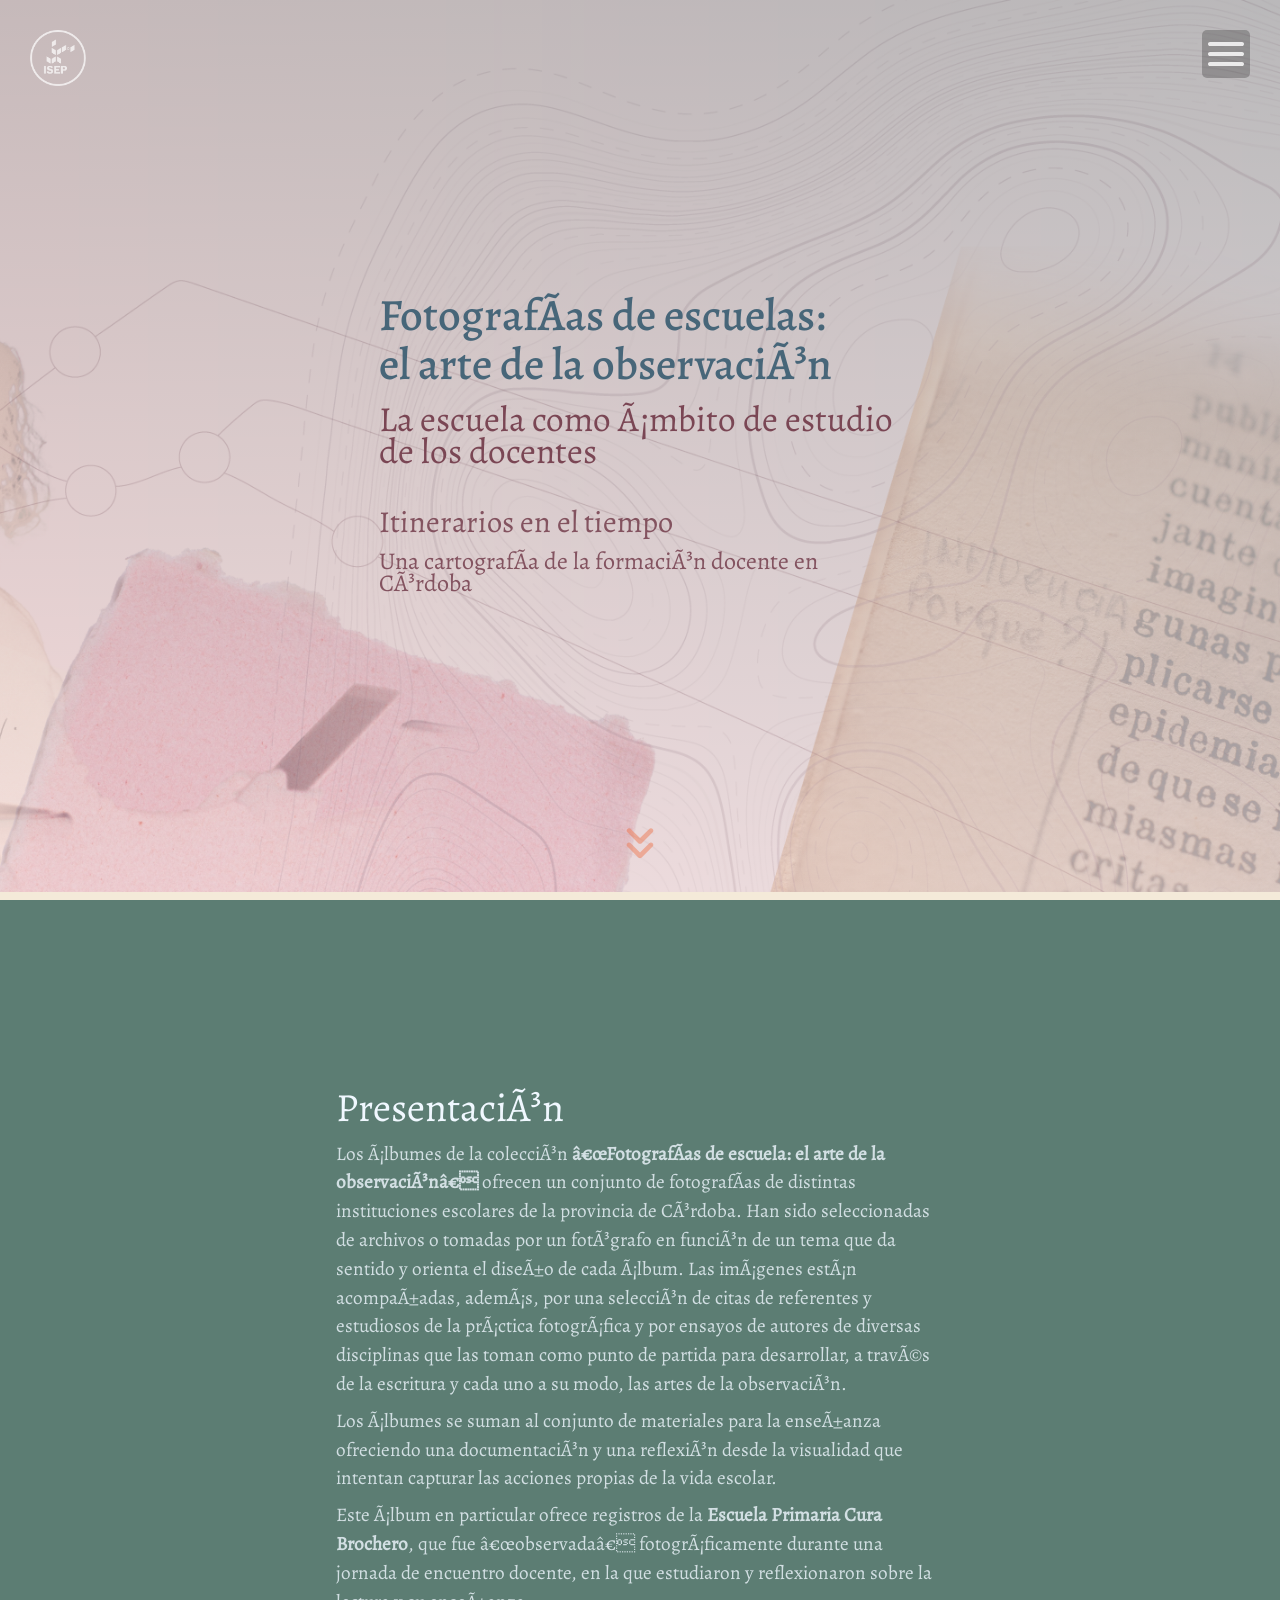
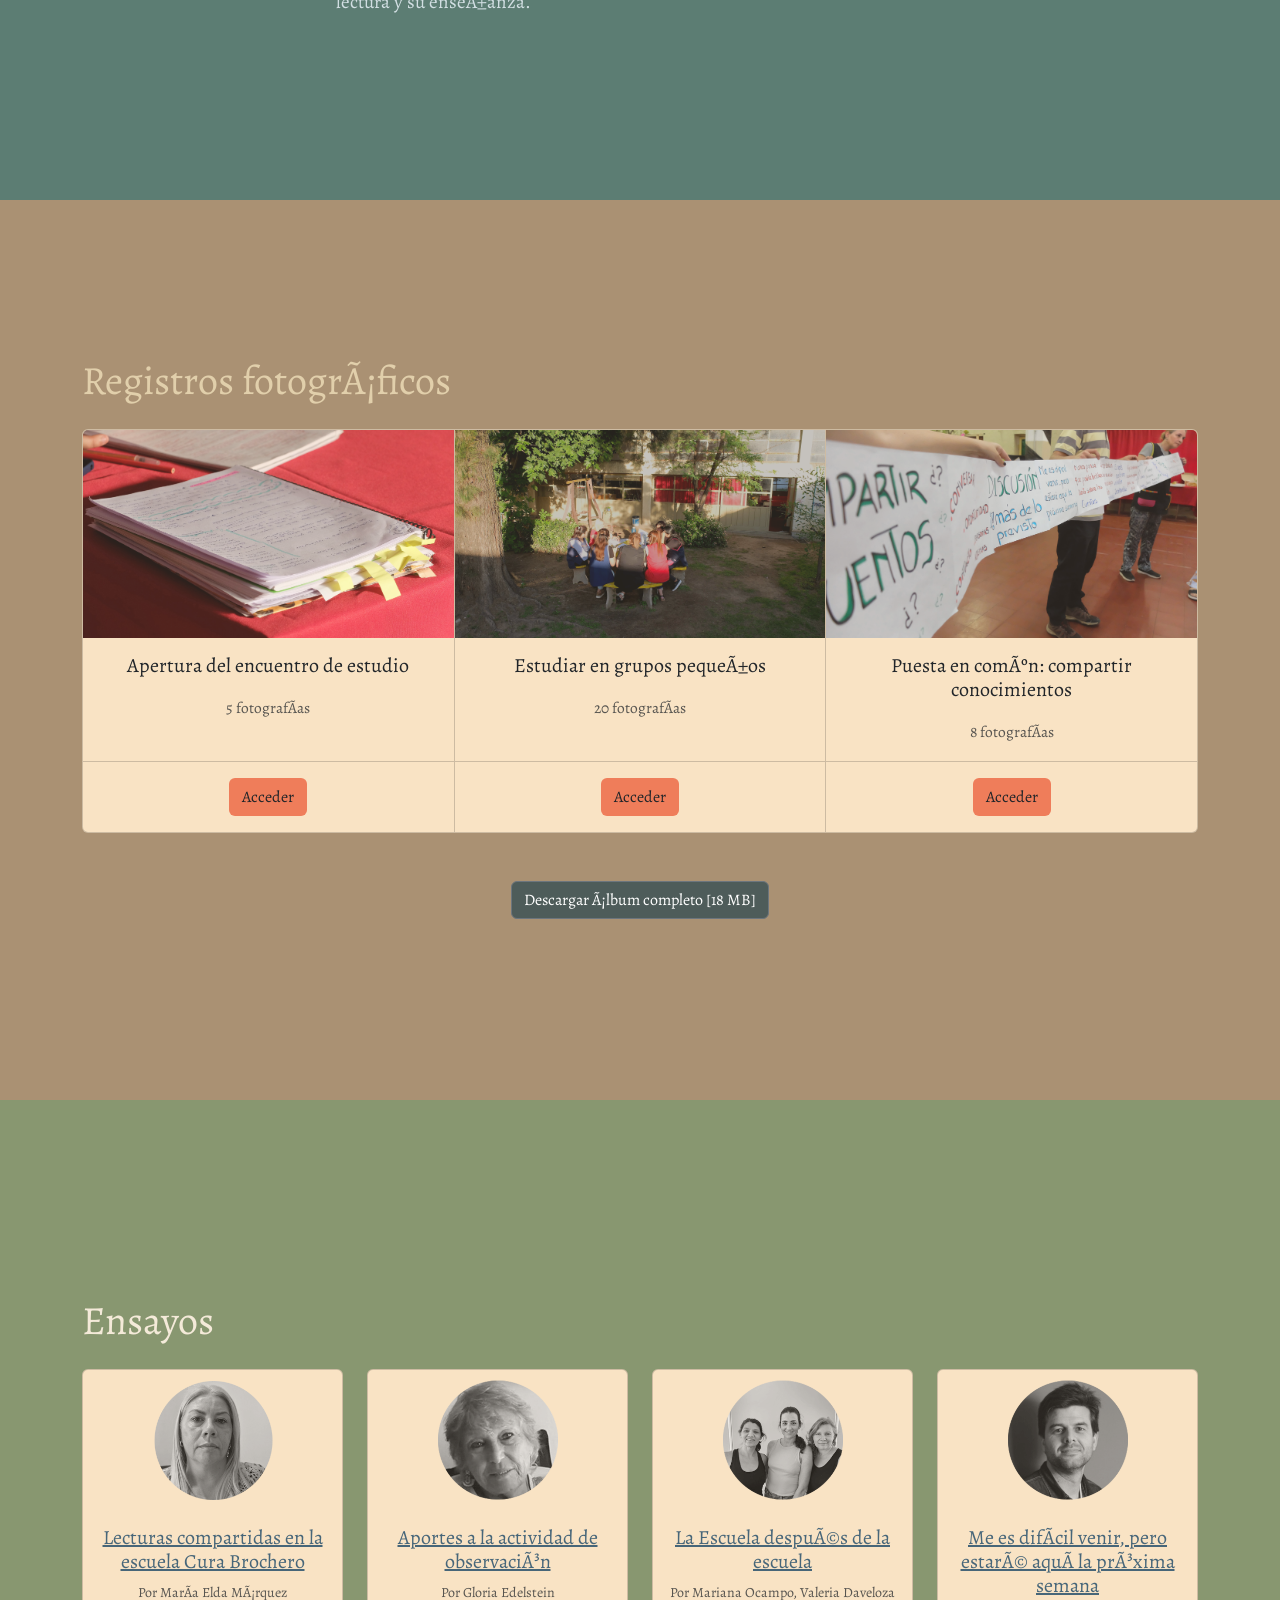
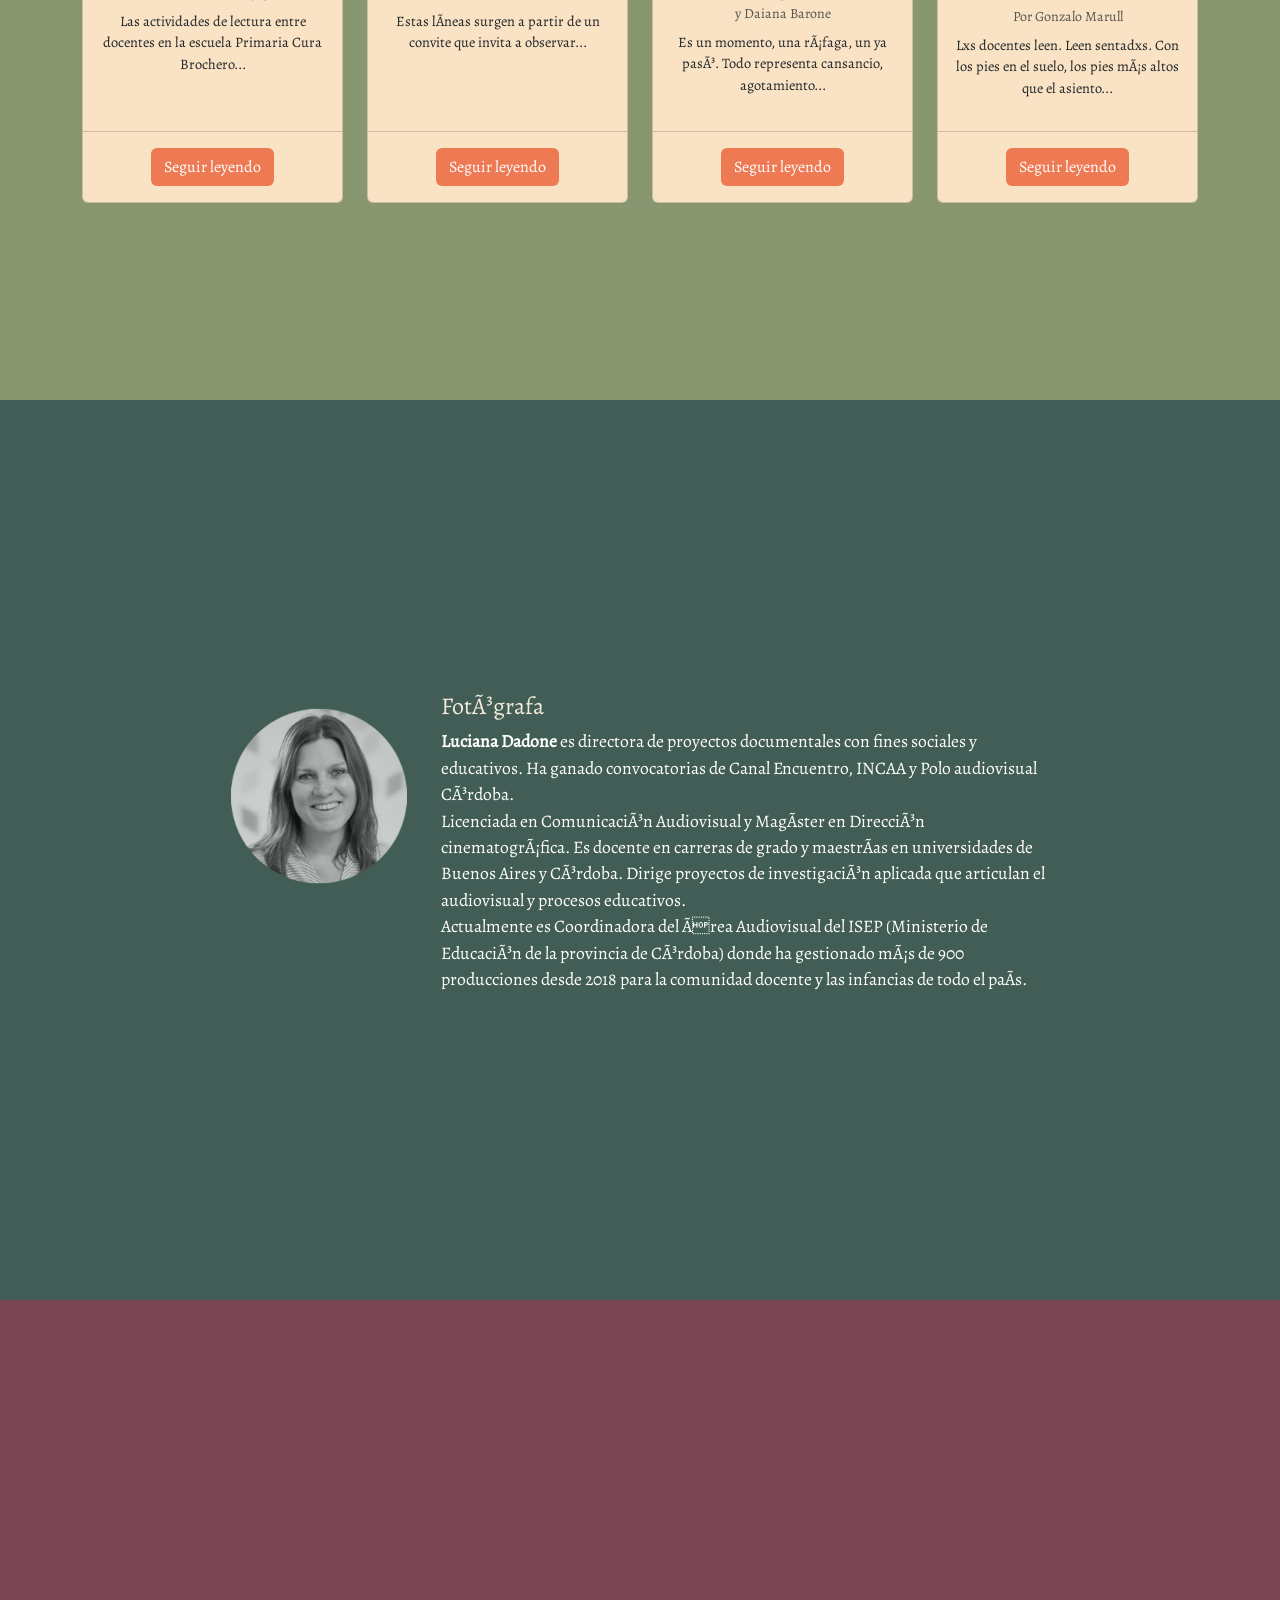
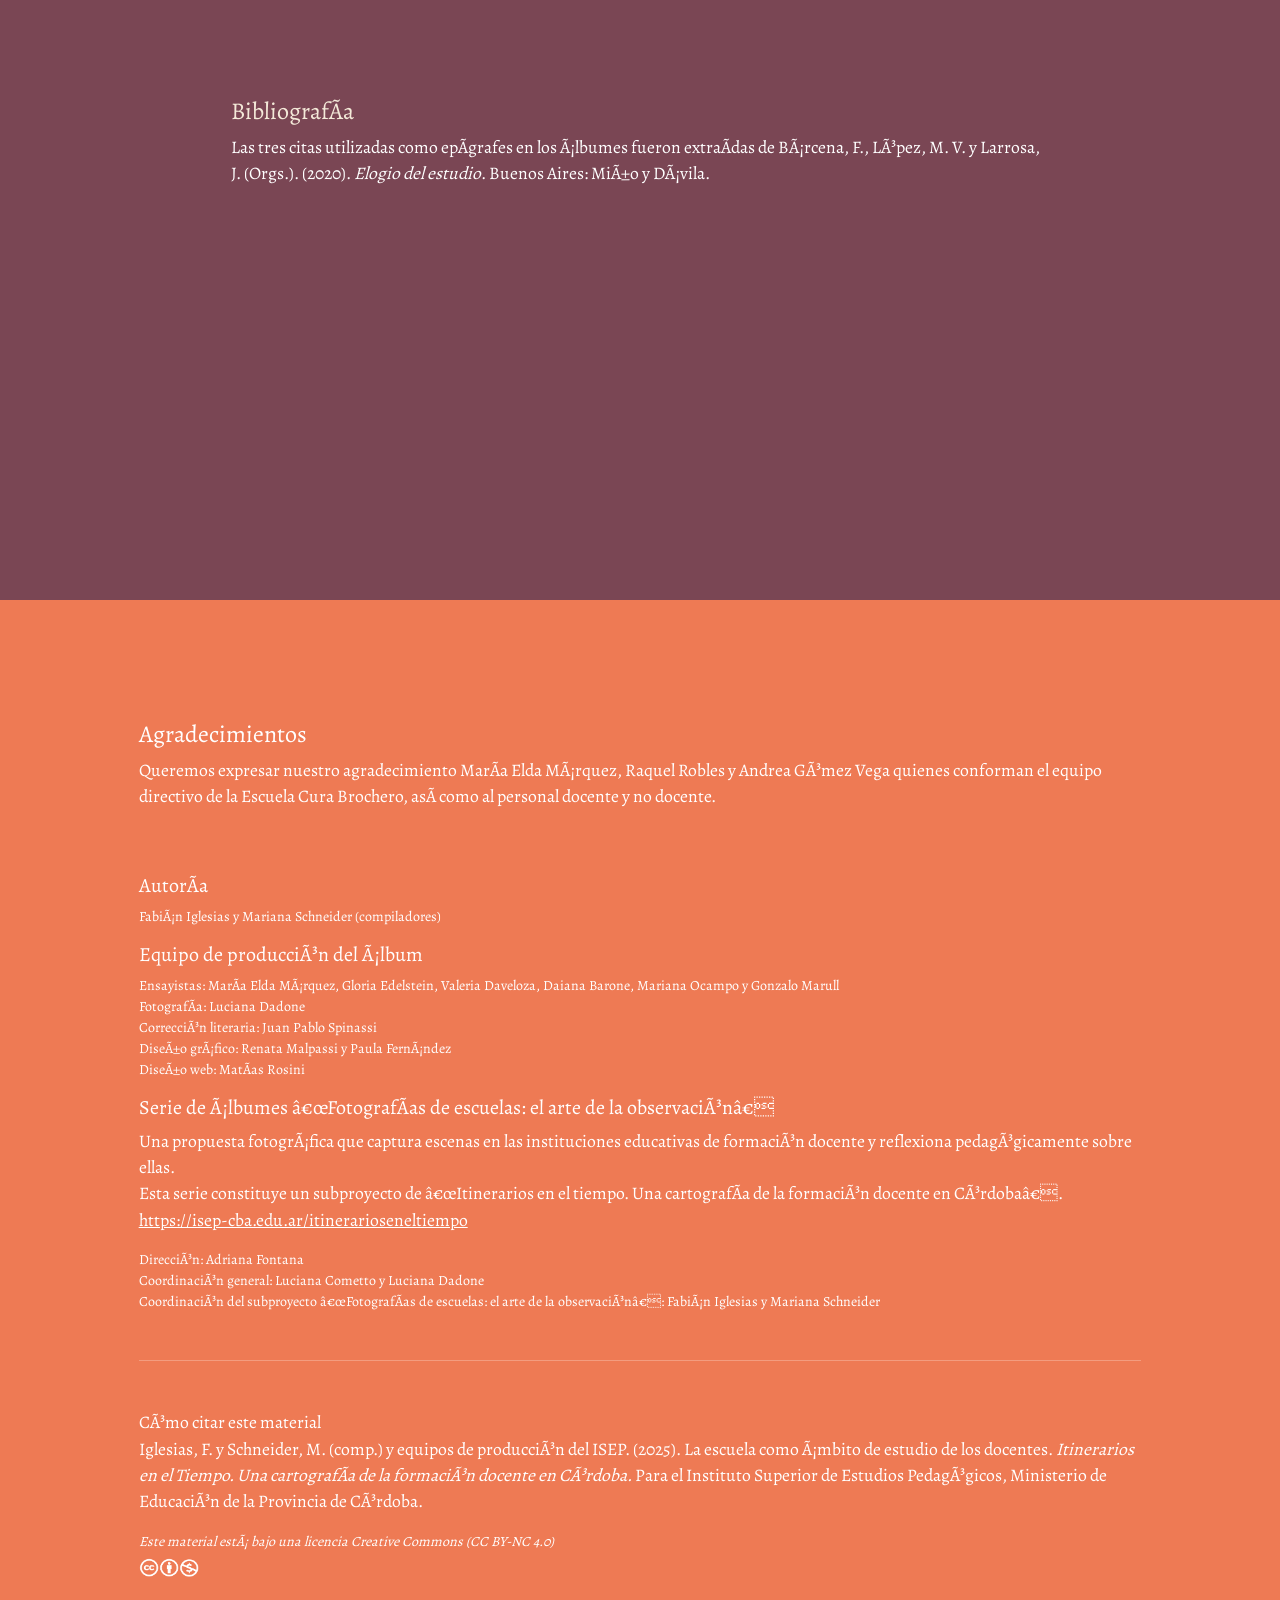
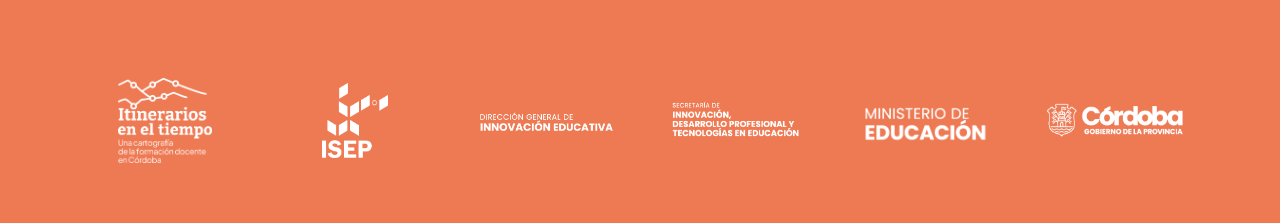
<file: index.html>
<!DOCTYPE html>
<html>
<head>


  <link href="https://cdn.jsdelivr.net/npm/bootstrap@5.3.2/dist/css/bootstrap.min.css" rel="stylesheet" integrity="sha384-T3c6CoIi6uLrA9TneNEoa7RxnatzjcDSCmG1MXxSR1GAsXEV/Dwwykc2MPK8M2HN" crossorigin="anonymous">
  <script src="https://cdn.jsdelivr.net/npm/bootstrap@5.3.2/dist/js/bootstrap.bundle.min.js" integrity="sha384-C6RzsynM9kWDrMNeT87bh95OGNyZPhcTNXj1NW7RuBCsyN/o0jlpcV8Qyq46cDfL" crossorigin="anonymous"></script>
  <link href="styles.css" rel="stylesheet">
  <script src="scripts.js"></script> 

  <meta name="viewport" content="width=device-width, initial-scale=1">
</head>

<body>


  <div id="mySidenav" class="sidenav" style="z-index: 2;">
    <a href="javascript:void(0)" style="font-size:3em;" class="closebtn" onclick="closeNav()">&times;</a>
    <a href="#portada" target="">Inicio</a>
    <a href="#presentacion" target="">Presentación</a>
    <a href="#albumes" target="">Registros fotográficos</a>
    <a href="#ensayos" target="">Ensayos</a>
    <a href="#fotografo" target="">La fotógrafa</a>
    <a href="#bibliografia" target="">Bibliografía</a>
    <a href="#creditos" target="">Créditos</a>
  </div>
  
  <!-- MOSCA ISEP -->
  <a href="https://isep-cba.edu.ar/web/itinerarios-en-el-tiempo/" class="botonhover" target="_blank" id="logoisep"><img src="img/logos/logo-mosca.png" alt=""></a>

  <!-- BOTON MENU -->
  <img src="img/menu-icon.svg" class="botonhover" style="position:fixed; z-index:1; top:30px; right: 30px; opacity:0.7; height: 3em; background-color: #00000055; border-radius: 5px;" onclick="openNav()"/>
  
  <!-- Todo el contenido de la web que debe estar dentro de este div para que funcione el menú (se achica el ancho del div con la acción del botón) -->
  <div id="main">
  


<!-- BARRA DE PROGRESO DE LECTURA -->

<nav style="position: fixed; bottom: 0; z-index: 1; width: 100%; padding: 0px;" class="navbar bg-body-tertiary">
    <div class="progress-container">
      <div class="progress-bar" id="myBar"></div>
    </div>
</nav>



<!-- PORTADA -->

<div id="portada" class="jumbotron d-flex align-items-center min-vh-100 parallax" style="background-image: linear-gradient(to bottom, rgba(0, 38, 38, 0.2), rgba(4, 32, 16, 0.01)), url(img/Img_fondo_encabezado.png); background-size: cover; background-position: center;">
  <div class="container-lg  justify-content-center">
    <div class="row seccion">
      <div class="col-sm-6 px-4" style="color: white; margin:auto;">
        <p class="titulo azulino" style="line-height: 1.1em;"> Fotografías de escuelas: </br>el arte de la observación</p>
        <p class="bordo" style="font-size: 2.2em; line-height: 0.9em;"> La escuela como ámbito de estudio de los docentes</p> 
        <br/>
        <p class="bordo" style="font-size: 1.9em; opacity: 0.9; line-height: 0.9em;">Itinerarios en el tiempo</p> 
        <p class="bordo" style="font-size: 1.5em; opacity: 0.9; line-height: 0.9em;">Una cartografía de la formación docente en Córdoba</p> 

        <img class="mouse-move" src="img/scroll-naranja.svg" alt="" style="opacity: 0.5; height: 2em;"/>
      </div>
    </div>
  </div>
</div>  

<!-- BLOQUE PRESENTACION -->
<div id="presentacion" class="jumbotron d-flex align-items-center min-vh-100 p-2" style="background-color: #5c7d73;">
  <div class="container-fluid">
    <div class="row">
      <div class="col-sm-6" style="margin: auto; color:aliceblue;">
        <p class="h1 my-2">Presentación</p>
        <p class="my-2" style="opacity: 0.8; font-size: 1.2em;">
          Los álbumes de la colección <strong>“Fotografías de escuela: el arte de la observación”</strong> ofrecen un conjunto de fotografías de distintas instituciones escolares de la provincia de Córdoba. Han sido seleccionadas de archivos o tomadas por un fotógrafo en función de un tema que da sentido y orienta el diseño de cada álbum. Las imágenes están acompañadas, además, por una selección de citas de referentes y estudiosos de la práctica fotográfica y por ensayos de autores de diversas disciplinas que las toman como punto de partida para desarrollar, a través de la escritura y cada uno a su modo, las artes de la observación.

        </p>
        <p class="my-2" style="opacity: 0.8; font-size: 1.2em;">
          Los álbumes se suman al conjunto de materiales para la enseñanza ofreciendo una documentación y una reflexión desde la visualidad que intentan capturar las acciones propias de la vida escolar.
        </p>
        <p class="my-2" style="opacity: 0.8; font-size: 1.2em;">
          Este álbum en particular ofrece registros de la <strong>Escuela Primaria Cura Brochero</strong>, que fue “observada” fotográficamente durante una jornada de encuentro docente, en la que estudiaron y reflexionaron sobre la lectura y su enseñanza.  

        </p>
      </div>
    </div>
  </div>
  </div>

<!-- SECCION REGISTROS FOTOGRAFICOS -->

<div id="albumes" class="jumbotron d-flex align-items-center min-vh-100 p-2 bg-arena2 parallax" style="background-image: linear-gradient(to bottom, rgba(0, 38, 38, 0.2), rgba(4, 32, 16, 0.01)), url(img/IT4/Img_fondo_albumes_aa9173.png); background-size: cover; background-position: center;">
  <div class="container">
    <div class="row">
  <div class="col-sm-10 beige">
    <p class="h1 my-4">Registros fotográficos</p>
  </div>
</div>
  <div class="row justify-content-center">
    <div class="col-sm-12">
      <div class="card-group">
        <div class="card text-center bg-arena5">
          <a href="secuencia1.html"><img src="img/IT4/OPTIMIZADAS/5.DSCF1417-opti.jpg" class="card-img-top" alt="..."></a>
          <div class="card-body">
            <h5 class="card-title">Apertura del encuentro de estudio</h5>
            <p class="card-text"></p>
            <p class="card-text"><small class="text-body-secondary">5 fotografías</small></p>
          </div>
          <div class="card-footer bg-transparent p-3">
            <a href="secuencia1.html" class="btn bg-rosa3">Acceder</a>
          </div>
        </div>
        <div class="card text-center bg-arena5">
          <a href="secuencia2.html"><img src="img/IT4/OPTIMIZADAS/9.DSCF1485-opti.jpg" class="card-img-top" alt="..."></a>
          <div class="card-body">
            <h5 class="card-title">Estudiar en grupos pequeños</h5>
            <p class="card-text"></p>
            <p class="card-text"><small class="text-body-secondary">20 fotografías</small></p>
          </div>
          <div class="card-footer bg-transparent p-3">
            <a href="secuencia2.html" class="btn bg-rosa3">Acceder</a>
          </div>
        </div>
        <div class="card text-center bg-arena5">
          <a href="secuencia3.html"><img src="img/IT4/OPTIMIZADAS/29.DSCF1885-opti.jpg" class="card-img-top" alt="..."></a>
          <div class="card-body">
            <h5 class="card-title">Puesta en común: compartir conocimientos</h5>
            <p class="card-text"></p>
            <p class="card-text"><small class="text-body-secondary">8 fotografías</small></p>
          </div>
          <div class="card-footer bg-transparent p-3">
            <a href="secuencia3.html" class="btn bg-rosa3">Acceder</a>
          </div>

        </div>
      </div>
      <div class="row justify-content-center text-center my-4">
        <div class="col-sm-10 my-4" style="margin: auto;">
          <a href="img/IT4/album4.zip" class="btn btn-secondary bg-verdemusgo">Descargar álbum completo [18 MB]</a>
        </div>
      </div>

    </div>
    </div>
  </div>
  </div>



<!-- SECCION ENSAYOS -->
<div id="ensayos" class="jumbotron d-flex align-items-center min-vh-100 p-2 verde2">
  <div class="container">

    <!-- TITULO (alineado a la izquierda como antes) -->
    <div class="row">
      <div class="col-sm-9 bordo">
        <p class="h1 my-4 arena4">Ensayos</p>
      </div>
    </div>

    <!-- GRID -->
    <div class="row align-items-stretch">

      <!-- ENSAYO 1 -->
      <div class="col-12 col-sm-6 col-md-3 mb-4">
        <div class="card bg-arena5 text-center h-100 d-flex flex-column">
          <a href="ensayo6.html">
            <img src="img/IT4/Ensayistas/Marquez.png" class="card-img-top img-fluid" alt="">
          </a>
          <div class="card-body d-flex flex-column">
            <a class="azulino" href="ensayo6.html">
              <h5 class="card-title">Lecturas compartidas en la escuela Cura Brochero</h5>
            </a>
            <small class="text-body-secondary">Por María Elda Márquez</small>
            <p class="mt-2" style="font-size: 0.9em;">
              Las actividades de lectura entre docentes en la escuela Primaria Cura Brochero...
            </p>
          </div>
          <div class="card-footer bg-transparent p-3 mt-auto">
            <a href="ensayo6.html" class="btn bg-naranja">Seguir leyendo</a>
          </div>
        </div>
      </div>

      <!-- ENSAYO 2 -->
      <div class="col-12 col-sm-6 col-md-3 mb-4">
        <div class="card bg-arena5 text-center h-100 d-flex flex-column">
          <a href="ensayo2.html">
            <img src="img/IT4/Ensayistas/Edelstein.png" class="card-img-top img-fluid" alt="">
          </a>
          <div class="card-body d-flex flex-column">
            <a class="azulino" href="ensayo2.html">
              <h5 class="card-title">Aportes a la actividad de observación</h5>
            </a>
            <small class="text-body-secondary">Por Gloria Edelstein</small>
            <p class="mt-2" style="font-size: 0.9em;">
              Estas líneas surgen a partir de un convite que invita a observar...
            </p>
          </div>
          <div class="card-footer bg-transparent p-3 mt-auto">
            <a href="ensayo2.html" class="btn bg-naranja">Seguir leyendo</a>
          </div>
        </div>
      </div>

      <!-- ENSAYO 3 -->
      <div class="col-12 col-sm-6 col-md-3 mb-4">
        <div class="card bg-arena5 text-center h-100 d-flex flex-column">
          <a href="ensayo3.html">
            <img src="img/IT4/Ensayistas/Tres_autoras.png" class="card-img-top img-fluid" alt="">
          </a>
          <div class="card-body d-flex flex-column">
            <a class="azulino" href="ensayo3.html">
              <h5 class="card-title">La Escuela después de la escuela</h5>
            </a>
            <small class="text-body-secondary">Por Mariana Ocampo, Valeria Daveloza y Daiana Barone</small>
            <p class="mt-2" style="font-size: 0.9em;">
              Es un momento, una ráfaga, un ya pasó. Todo representa cansancio, agotamiento...
            </p>
          </div>
          <div class="card-footer bg-transparent p-3 mt-auto">
            <a href="ensayo3.html" class="btn bg-naranja">Seguir leyendo</a>
          </div>
        </div>
      </div>

      <!-- ENSAYO 4 -->
      <div class="col-12 col-sm-6 col-md-3 mb-4">
        <div class="card bg-arena5 text-center h-100 d-flex flex-column">
          <a href="ensayo4.html">
            <img src="img/IT4/Ensayistas/Marull.png" class="card-img-top img-fluid" alt="">
          </a>
          <div class="card-body d-flex flex-column">
            <a class="azulino" href="ensayo4.html">
              <h5 class="card-title">Me es difícil venir, pero estaré aquí la próxima semana</h5>
            </a>
            <small class="text-body-secondary">Por Gonzalo Marull</small>
            <p class="mt-2" style="font-size: 0.9em;">
              Lxs docentes leen. Leen sentadxs. Con los pies en el suelo, los pies más altos que el asiento...
            </p>
          </div>
          <div class="card-footer bg-transparent p-3 mt-auto">
            <a href="ensayo4.html" class="btn bg-naranja">Seguir leyendo</a>
          </div>
        </div>
      </div>

    </div> <!-- FIN ROW -->

  </div> <!-- FIN CONTAINER -->
</div>


<!-- BLOQUE FOTOGRAFO -->

<div id="fotografo" class="jumbotron d-flex align-items-center min-vh-100 p-2 bg-verdeoscuro">
  <div class="container-fluid" >
    <div class="row justify-content-center">
      <div class="col-sm-2 text-left">
        <img src="img/IT4/Ensayistas/Dadone.png" class="my-3 img-fluid" alt="" style="opacity: 0.8; width: 11em;">
       </div>
       <div class="col-sm-6">
         
        <h4 class="arena4">Fotógrafa</h4>
        <p style="color: white"><strong>Luciana Dadone</strong> es directora de  proyectos documentales con fines sociales y educativos. Ha ganado convocatorias de Canal Encuentro, INCAA y Polo audiovisual Córdoba. <br> Licenciada en Comunicación Audiovisual y Magíster en Dirección cinematográfica. Es docente en carreras de grado y maestrías en universidades de Buenos Aires y Córdoba. Dirige proyectos de investigación aplicada que articulan el audiovisual y procesos educativos. <br>Actualmente es Coordinadora del Área Audiovisual del ISEP (Ministerio de Educación de la provincia de Córdoba) donde ha gestionado más de 900 producciones desde 2018 para la comunidad docente y las infancias de todo el país.</p>
       </div>
    </div>
  </div>
</div>

<!-- BLOQUE BIBLIOGRAFIA -->

<div id="bibliografia" class="jumbotron d-flex align-items-center min-vh-100 p-2 bg-bordo">
  <div class="container-fluid" >
    <div class="row justify-content-center">
      
       <div class="col-sm-8">
        <h4 class="arena4">Bibliografía</h4>
        <p style="color: white">
          Las tres citas utilizadas como epígrafes en los álbumes fueron extraídas de Bárcena, F., López, M. V. y Larrosa, J. (Orgs.). (2020). <em>Elogio del estudio</em>. Buenos Aires: Miño y Dávila.           
        </p>
       </div>


      </div>
  </div>
</div>





<!-- BLOQUE CRÉDITOS -->
<div id="creditos" class="jumbotron d-flex min-vh-100 p-4 align-items-center bg-naranja parallax sans-serif" style="background-image: url(img/Img_fondo_footer.png); background-size: cover; background-position: center;">
  <div class="container-fluid">
    <div class="row justify-content-center">
      <div class="col-sm-10 my-4">
      </div>
    </div>
    <div class="row justify-content-center my-5">
      <div class="col-sm-10">
        <p class="h4">Agradecimientos</p>
        <p>Queremos expresar nuestro agradecimiento María Elda Márquez, Raquel Robles y Andrea Gómez Vega quienes conforman el equipo directivo de la Escuela Cura Brochero, así como al personal docente y no docente. 
      </p>
      </div>
    </div>
      <div class="row justify-content-center my-5">
      <div class="col-sm-10">
        
        <p class="h5">Autoría</p>
        <p class="small">Fabián Iglesias y Mariana Schneider (compiladores)</p>
          
        <h5>Equipo de producción del álbum</h5>
        <p class="small">Ensayistas: María Elda Márquez, Gloria Edelstein, Valeria Daveloza, Daiana Barone, Mariana Ocampo y Gonzalo Marull<br>
        Fotografía: Luciana Dadone<br>
        Corrección literaria: Juan Pablo Spinassi<br>
        Diseño gráfico: Renata Malpassi y Paula Fernández<br>
        Diseño web: Matías Rosini</p>


          <h5>Serie de álbumes “Fotografías de escuelas: el arte de la observación”</h5>
          <p>Una propuesta fotográfica que captura escenas en las instituciones educativas de formación docente y reflexiona pedagógicamente sobre ellas.<br>
          Esta serie constituye un subproyecto de “Itinerarios en el tiempo. Una cartografía de la formación docente en Córdoba”.<br>
        <a href="https://isep-cba.edu.ar/itinerarioseneltiempo" 
   target="_blank" 
   style="color:white; text-decoration:underline;">
   https://isep-cba.edu.ar/itinerarioseneltiempo
</a></p>
          <p class="small"> Dirección: Adriana Fontana <br> Coordinación general: Luciana Cometto y Luciana Dadone <br> Coordinación del subproyecto “Fotografías de escuelas: el arte de la observación”: Fabián Iglesias y Mariana Schneider</p>
          <hr class="my-5" style="color: arena4;"/>
 
          <p>Cómo citar este material<br>Iglesias, F. y Schneider, M. (comp.) y equipos de producción del ISEP.  (2025). La escuela como ámbito de estudio de los docentes. <em>Itinerarios en el Tiempo. Una cartografía de la formación docente en Córdoba.</em> Para el Instituto Superior de Estudios Pedagógicos, Ministerio de Educación de la Provincia de Córdoba.</p>
         
          
          <p class="small">
  <em>Este material está bajo una licencia Creative Commons (CC BY-NC 4.0)</em><br>
  <img src="img/fotosIT3/cclogo.png" alt="Logo Creative Commons" style="width:60px; display:inline-block; margin-top:6px;">
</p>


          
      </div>
    </div>
    
<!-- TIRA DE LOGOS -->
<section class="py-4">
  <div class="container">
    <!-- Cambiamos flex-wrap por flex-nowrap y align-items-end por align-items-center -->
    <div class="d-flex flex-nowrap justify-content-between align-items-center logo-row-base">
      
      <div class="logo-container">
        <img src="img/logos/Logo_Itinerarios01.png" alt="Itinerarios en el tiempo" class="logo-item logo-itinerarios">
      </div>
      
      <div class="logo-container">
        <img src="img/IT4/logos2026/Logos_Isep.png" alt="ISEP" class="logo-item logo-isep">
      </div>

      <div class="logo-container">
        <img src="img/IT4/logos2026/Logo_Direccion_Innovacion_Educativa_Blanco.png" alt="Dirección de Innovación Educativa" class="logo-item logo-direccion">
      </div>
      
      <div class="logo-container">
        <img src="img/IT4/logos2026/Logo_Secretaria_Innovacion.Blanco.png" alt="Secretaría de Innovación" class="logo-item logo-secretaria">
      </div>
      
      <div class="logo-container">
        <img src="img/IT4/logos2026/Logo_Ministerio_Blanco.png" alt="Ministerio de Educación" class="logo-item logo-ministerio">
      </div>
      
      <div class="logo-container">
        <img src="img/IT4/logos2026/Logo_Gobierno_Blanco.png" alt="Gobierno de Córdoba" class="logo-item logo-gobierno">
      </div>

    </div>
  </div>

  <style>
    .logo-row-base {
      display: flex;
      flex-wrap: nowrap; /* Obliga a mantenerse en una sola fila */
      justify-content: space-between; /* Distribuye el espacio equitativamente */
      align-items: center; /* Alinea todos al centro verticalmente */
      gap: 1.5rem;
      width: 100%;
    }

    .logo-container {
      display: flex;
      justify-content: center;
      align-items: center;
      flex: 1 1 0; /* Permite que cada contenedor se achique proporcionalmente si falta ancho */
      min-width: 0; /* Evita que las imágenes desborden el contenedor flex */
      height: 110px;
    }

    .logo-item {
      object-fit: contain;
      max-width: 100%; /* Garantiza que nunca se salgan de su columna */
      max-height: 100%;
      width: auto;
      height: auto;
    }

    /* Ajustes visuales de escala por proporción (sin margin-top para no desalinear) */
    .logo-itinerarios { max-height: 85px; }
    .logo-isep        { max-height: 75px; }
    .logo-direccion   { max-height: 80px; }
    .logo-secretaria  { max-height: 80px; }
    .logo-ministerio  { max-height: 85px; }
    .logo-gobierno    { max-height: 95px; }

    /* Responsivo: mantiene la única fila reduciendo altura y espacios */
    @media (max-width: 992px) {
      .logo-row-base {
        gap: 1rem;
      }
      .logo-container {
        height: 80px;
      }
    }

    @media (max-width: 576px) {
      .logo-row-base {
        gap: 0.5rem;
      }
      .logo-container {
        height: 55px;
      }
    }
  </style>
</section>







    </div>
  </div>
</div> 




</div>  <!--termina contenido central-->

<script src="scripts.js"></script> 
</body>
</html>
</file>
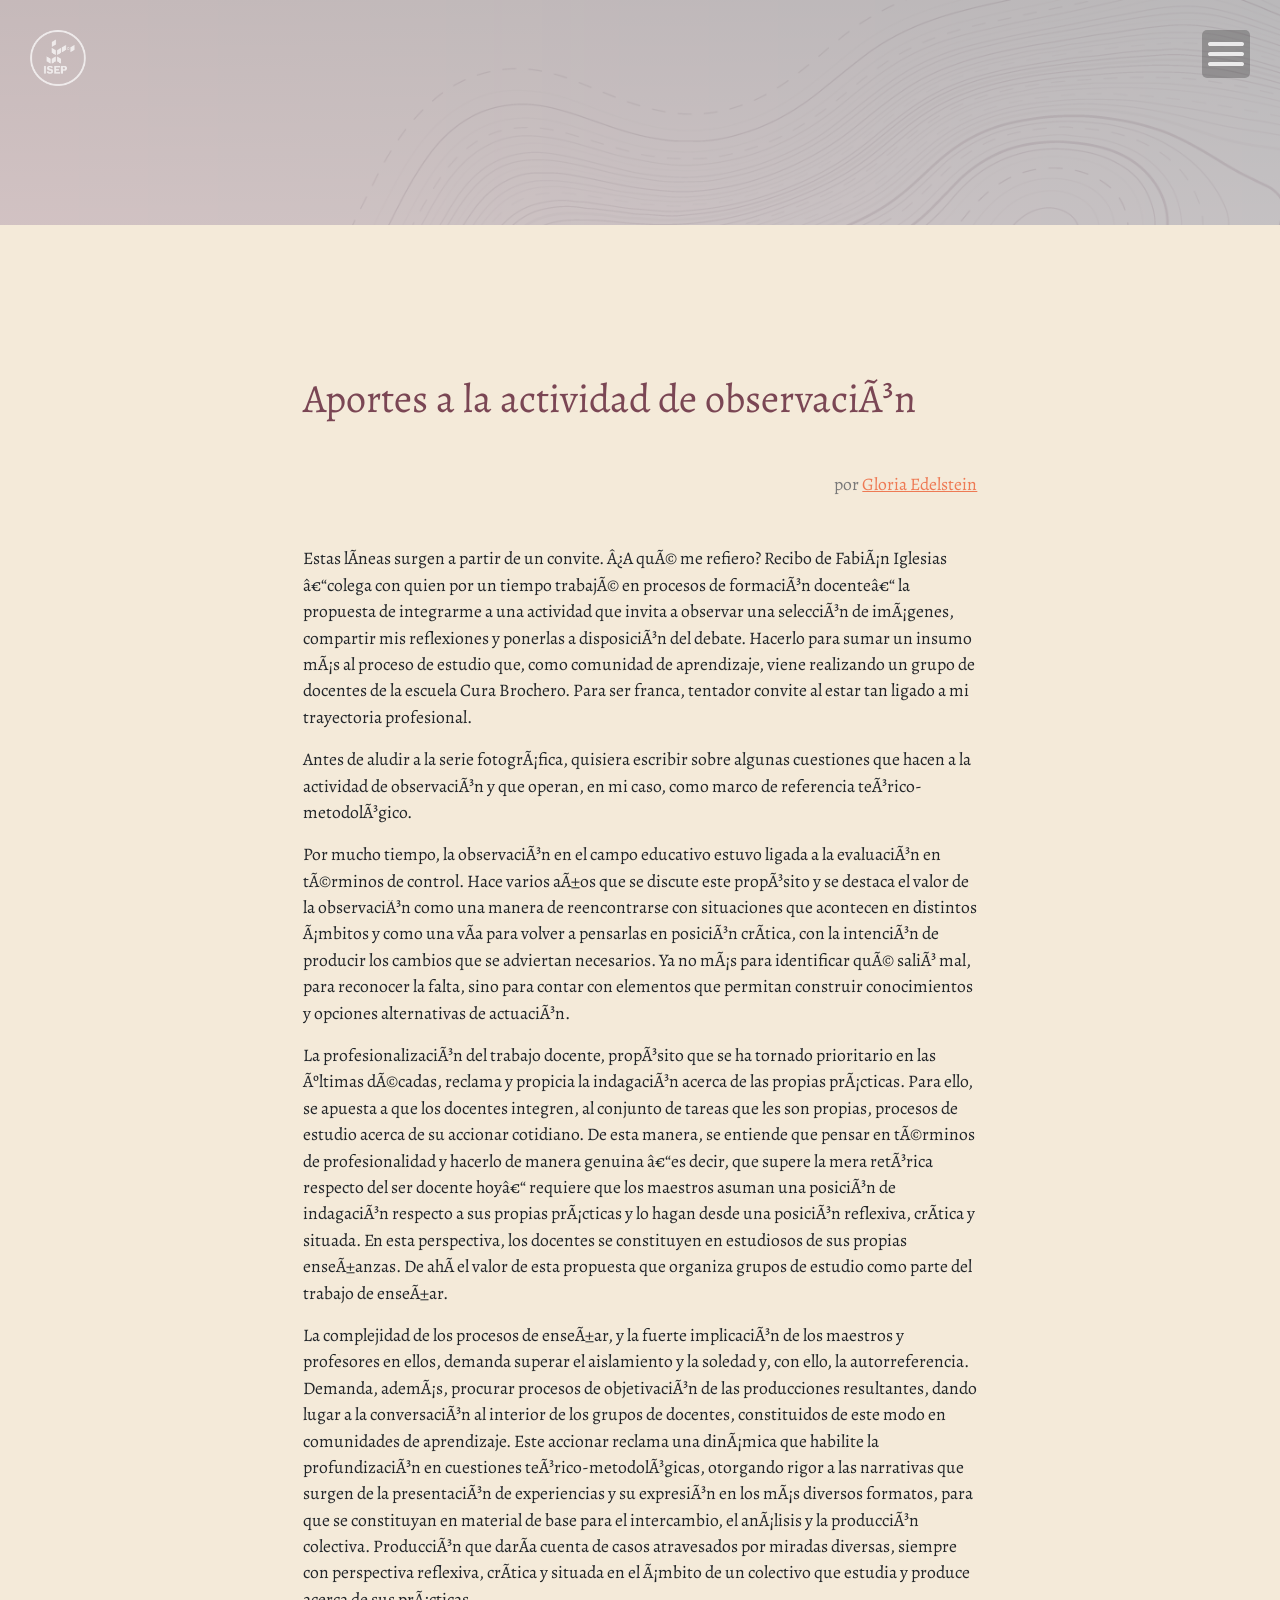
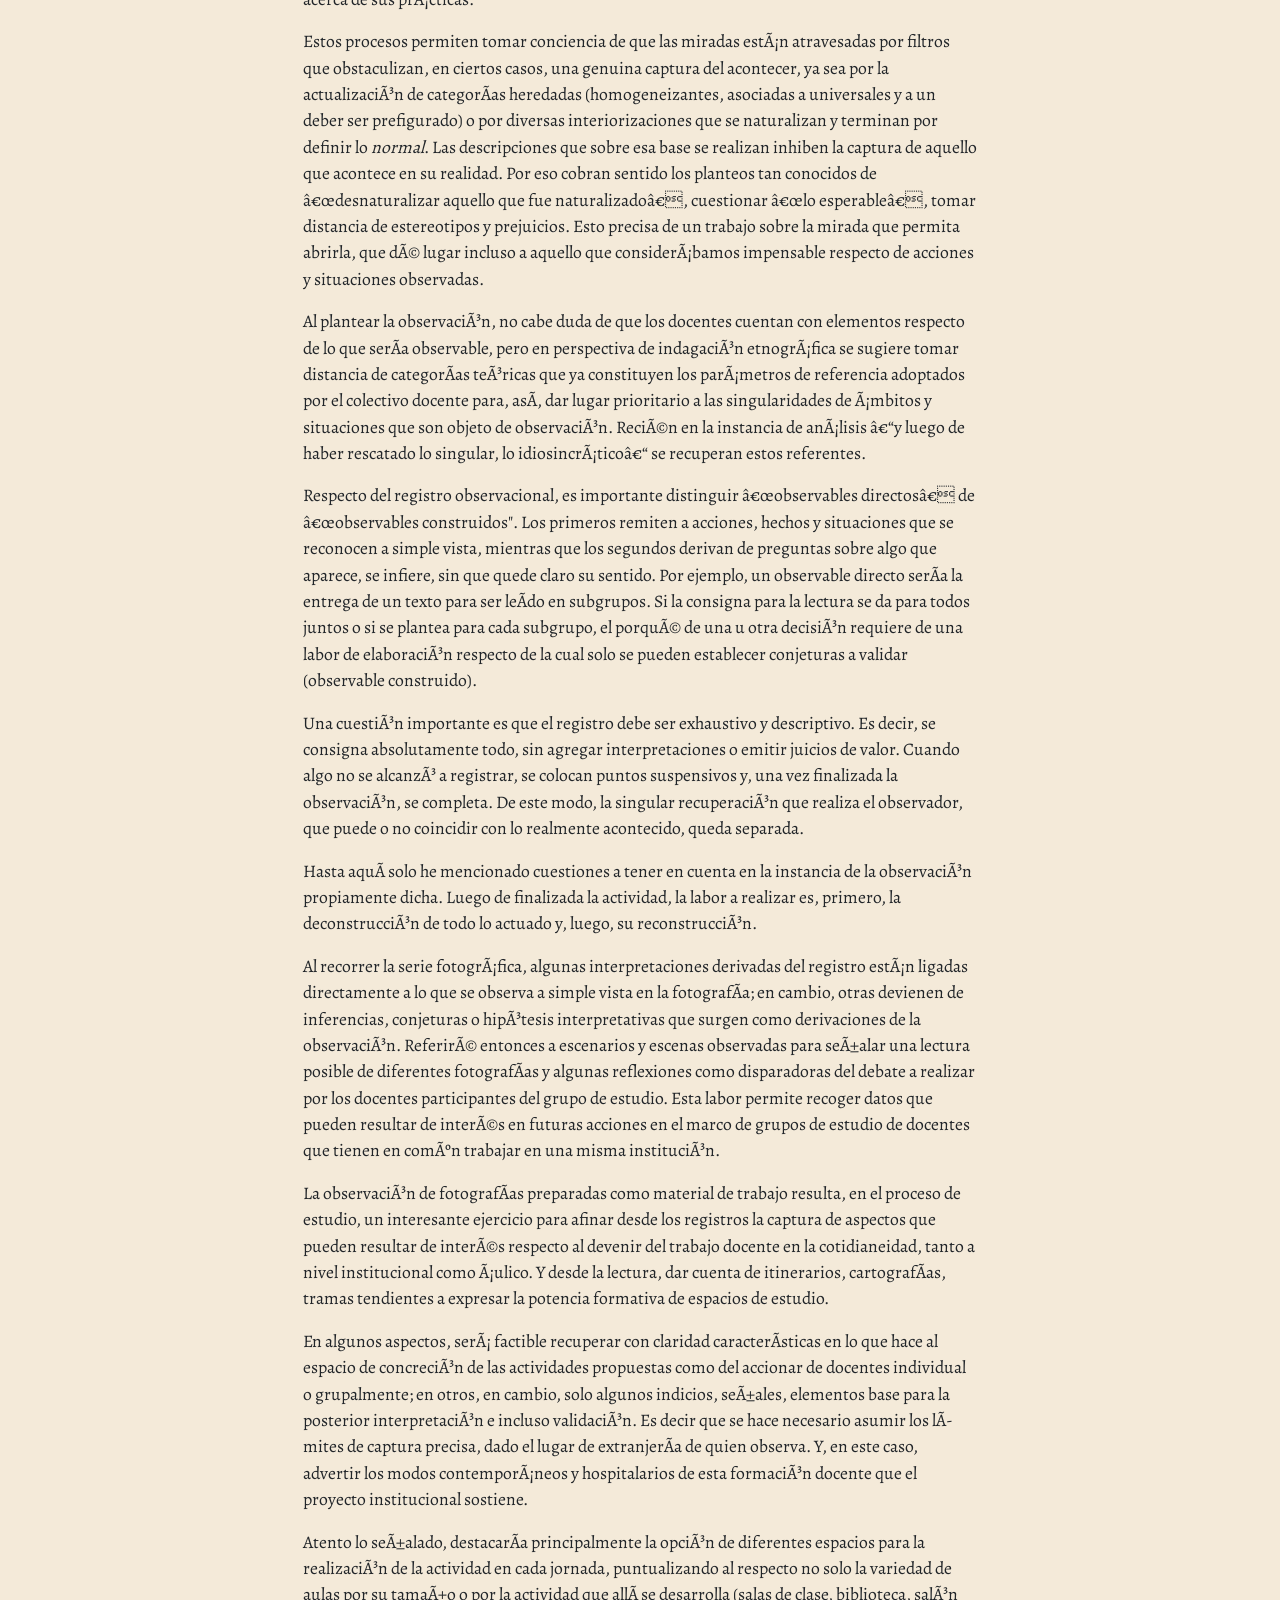
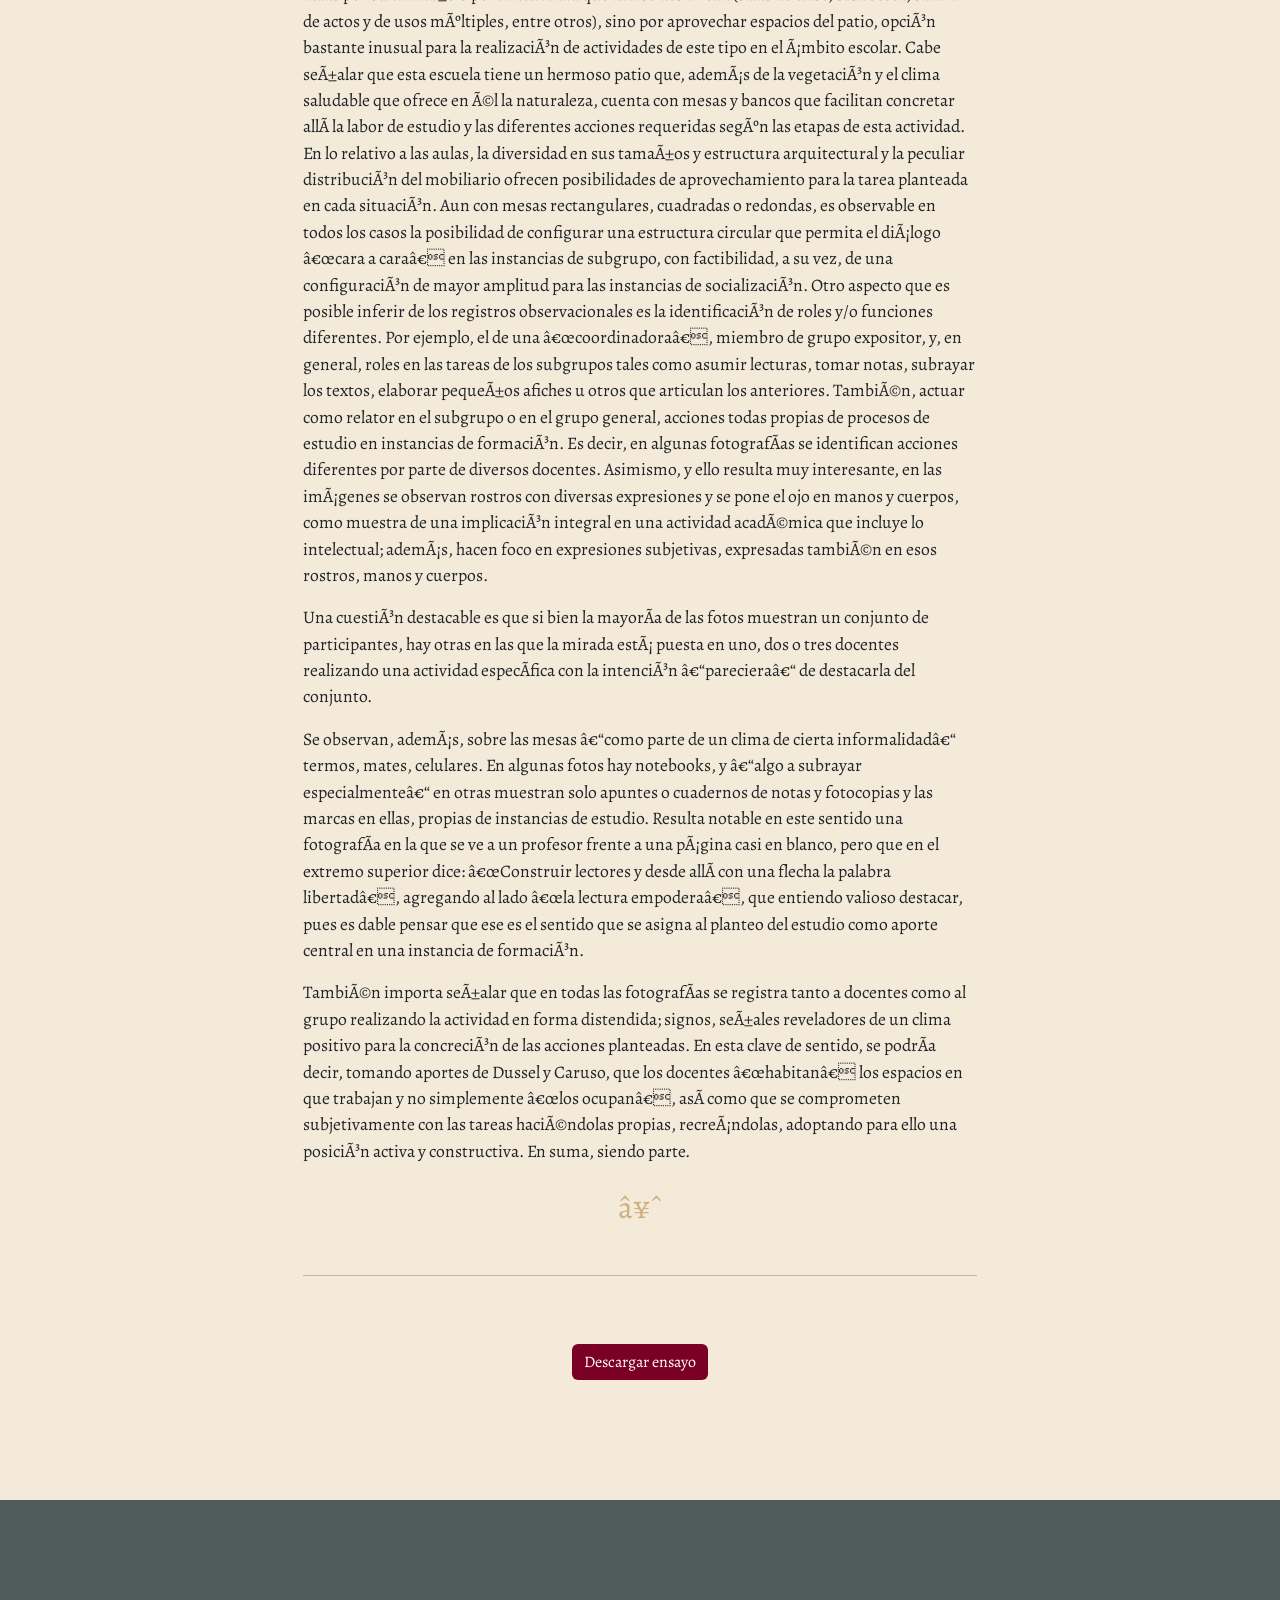
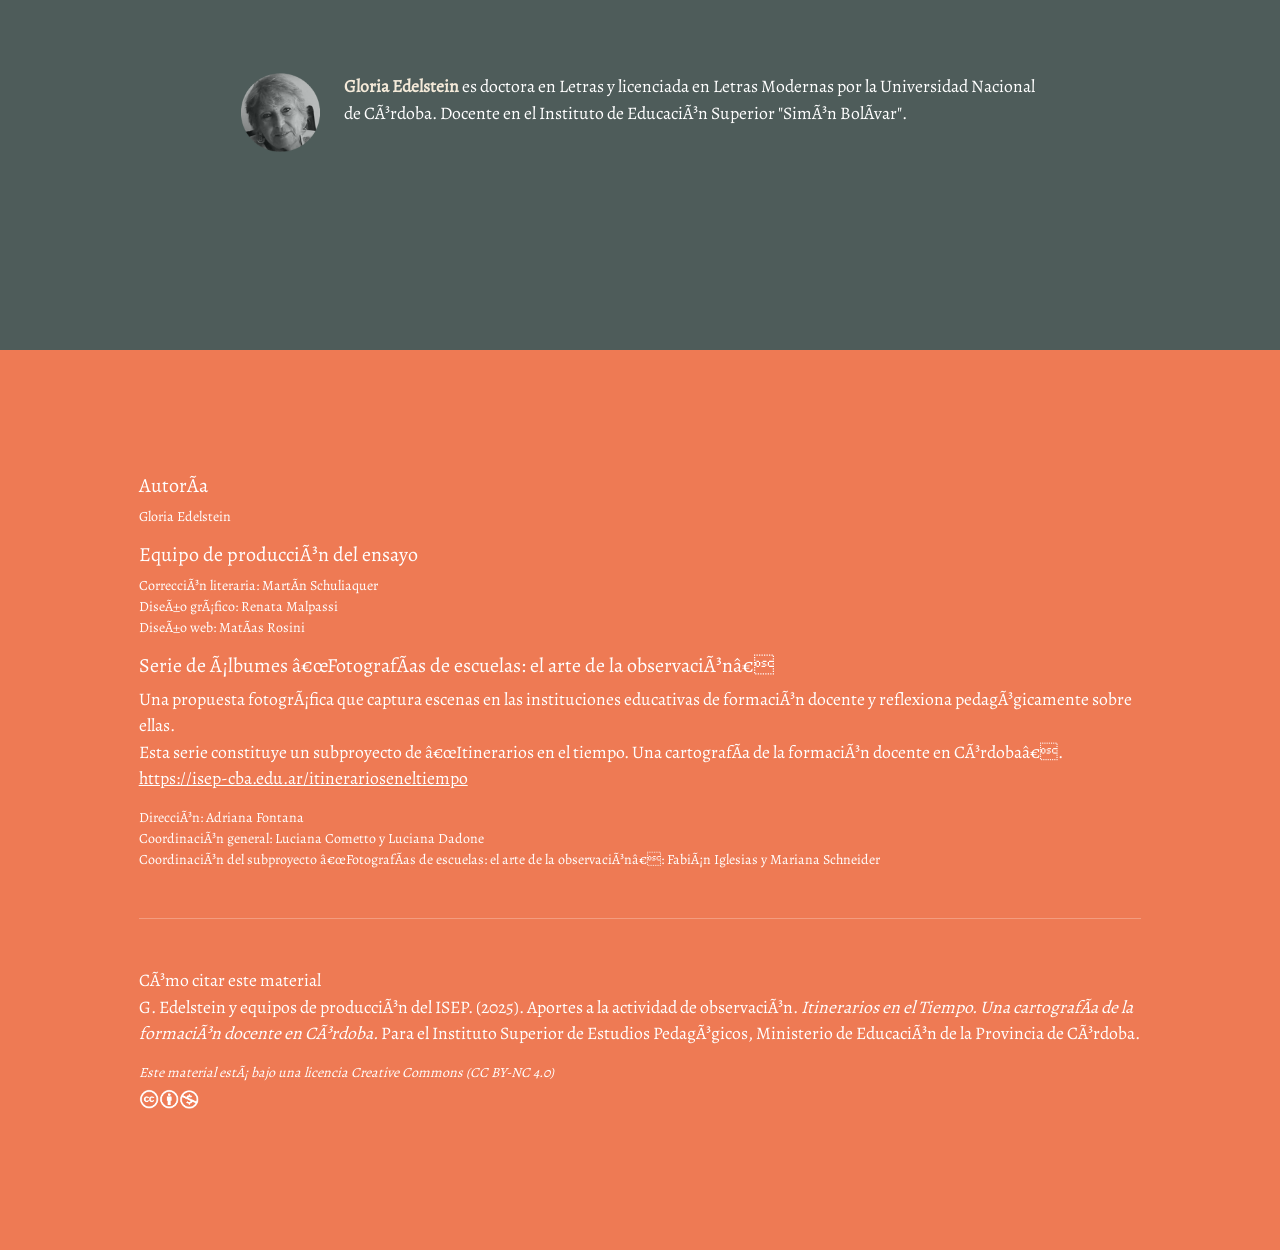
<file: ensayo2.html>
<!DOCTYPE html>
<html>
<head>


  <link href="https://cdn.jsdelivr.net/npm/bootstrap@5.3.2/dist/css/bootstrap.min.css" rel="stylesheet" integrity="sha384-T3c6CoIi6uLrA9TneNEoa7RxnatzjcDSCmG1MXxSR1GAsXEV/Dwwykc2MPK8M2HN" crossorigin="anonymous">
  <script src="https://cdn.jsdelivr.net/npm/bootstrap@5.3.2/dist/js/bootstrap.bundle.min.js" integrity="sha384-C6RzsynM9kWDrMNeT87bh95OGNyZPhcTNXj1NW7RuBCsyN/o0jlpcV8Qyq46cDfL" crossorigin="anonymous"></script>
  <link href="styles.css" rel="stylesheet">
  <link rel="preconnect" href="https://fonts.googleapis.com">
<link rel="preconnect" href="https://fonts.gstatic.com" crossorigin>
<link href="https://fonts.googleapis.com/css2?family=Pixelify+Sans&display=swap" rel="stylesheet"> 
<meta name="viewport" content="width=device-width, initial-scale=1">
</head>

<body class="bg-arena4">


  <div id="mySidenav" class="sidenav" style="z-index: 2;">
    <a href="javascript:void(0)" style="font-size:3em;" class="closebtn" onclick="closeNav()">&times;</a>
    <a href="index.html#portada" target="">Inicio</a>
    <a href="index.html#presentacion" target="">Presentación</a>
    <a href="index.html#albumes" target="">Registros fotográficos</a>
    <a href="index.html#ensayos" target="">Ensayos</a>
    <a href="index.html#fotografo" target="">La fotógrafa</a>
    <a href="index.html#bibliografia" target="">Bibliografía</a>
    <a href="index.html#creditos" target="">Créditos</a>
  </div>
  
  <!-- MOSCA ISEP -->
  <a href="https://isep-cba.edu.ar/web/itinerarios-en-el-tiempo/" class="botonhover" target="_blank" id="logoisep"><img src="img/logos/logo-mosca.png" alt=""></a>

  <!-- MENU -->
  <img src="img/menu-icon.svg" class="botonhover" style="position:fixed; z-index:1; top:30px; right: 30px; opacity:0.7; height: 3em; background-color: #00000055; border-radius: 5px;" onclick="openNav()"/>
  
  <!-- Add all page content inside this div if you want the side nav to push page content to the right (not used if you only want the sidenav to sit on top of the page -->
  <div id="main">

<!-- PROGRESS BAR -->
<nav style="position: fixed; bottom: 0; z-index: 1; width: 100%; padding: 0px;" class="navbar bg-body-tertiary">
  <div class="progress-container">
    <div class="progress-bar" id="myBar"></div>
  </div>
</nav>
<!-- ENCABEZADO ENSAYOS -->

<div id="portada" 
     class="jumbotron d-flex align-items-center parallax" 
     style="height: 25vh; 
            background-image: linear-gradient(to bottom, rgba(0, 38, 38, 0.2), rgba(4, 32, 16, 0.01)), url(img/Img_fondo_encabezado.png); 
            background-size: cover; 
            background-position: center;">
</div>
<!-- CONTENIDO -->
  <div class="container content ensayo">

    <!-- TÍTULO Y ENCABEZADO -->
  <div class="row justify-content-center">
    <div class="col col-xl-8">
      <h1 class="bordo" id="titulo">Aportes a la actividad de observación</h1>
      <p class="gris my-5" style="text-align: right;">por <a class="naranja" href="#bio">Gloria Edelstein</a></p>
      </div>
    </div>
   
    <!-- FILA DE TEXTO -->
    <div class="row justify-content-center">
      <div class="col col-xl-8">
        
        <p>
          Estas líneas surgen a partir de un convite. ¿A qué me refiero? Recibo de Fabián Iglesias –colega con quien por un tiempo trabajé en procesos de formación docente– la propuesta de integrarme a una actividad que invita a observar una selección de imágenes, compartir mis reflexiones y ponerlas a disposición del debate. Hacerlo para sumar un insumo más al proceso de estudio que, como comunidad de aprendizaje, viene realizando un grupo de docentes de la escuela Cura Brochero. Para ser franca, tentador convite al estar tan ligado a mi trayectoria profesional.
        </p>
        <p>
          Antes de aludir a la serie fotográfica, quisiera escribir sobre algunas cuestiones que hacen a la actividad de observación y que operan, en mi caso, como marco de referencia teórico-metodológico. 
        </p>
        <p>
          Por mucho tiempo, la observación en el campo educativo estuvo ligada a la evaluación en términos de control. Hace varios años que se discute este propósito y se destaca el valor de la observación como una manera de reencontrarse con situaciones que acontecen en distintos ámbitos y como una vía para volver a pensarlas en posición crítica, con la intención de producir los cambios que se adviertan necesarios. Ya no más para identificar qué salió mal, para reconocer la falta, sino para contar con elementos que permitan construir conocimientos y opciones alternativas de actuación. 
        </p>
        <p>
          La profesionalización del trabajo docente, propósito que se ha tornado prioritario en las últimas décadas, reclama y propicia la indagación acerca de las propias prácticas. Para ello, se apuesta a que los docentes integren, al conjunto de tareas que les son propias, procesos de estudio acerca de su accionar cotidiano. De esta manera, se entiende que pensar en términos de profesionalidad y hacerlo de manera genuina –es decir, que supere la mera retórica respecto del ser docente hoy– requiere que los maestros asuman una posición de indagación respecto a sus propias prácticas y lo hagan desde una posición reflexiva, crítica y situada. En esta perspectiva, los docentes se constituyen en estudiosos de sus propias enseñanzas. De ahí el valor de esta propuesta que organiza grupos de estudio como parte del trabajo de enseñar. 
        </p>
        
        <p>
          La complejidad de los procesos de enseñar, y la fuerte implicación de los maestros y profesores en ellos, demanda superar el aislamiento y la soledad y, con ello, la autorreferencia. Demanda, además, procurar procesos de objetivación de las producciones resultantes, dando lugar a la conversación al interior de los grupos de docentes, constituidos de este modo en comunidades de aprendizaje. Este accionar reclama una dinámica que habilite la profundización en cuestiones teórico-metodológicas, otorgando rigor a las narrativas que surgen de la presentación de experiencias y su expresión en los más diversos formatos, para que se constituyan en material de base para el intercambio, el análisis y la producción colectiva. Producción que daría cuenta de casos atravesados por miradas diversas, siempre con perspectiva reflexiva, crítica y situada en el ámbito de un colectivo que estudia y produce acerca de sus prácticas.
        </p>
        <p>
          Estos procesos permiten tomar conciencia de que las miradas están atravesadas por filtros que obstaculizan, en ciertos casos, una genuina captura del acontecer, ya sea por la actualización de categorías heredadas (homogeneizantes, asociadas a universales y a un deber ser prefigurado) o por diversas interiorizaciones que se naturalizan y terminan por definir lo <em>normal</em>. Las descripciones que sobre esa base se realizan inhiben la captura de aquello que acontece en su realidad. Por eso cobran sentido los planteos tan conocidos de “desnaturalizar aquello que fue naturalizado”, cuestionar “lo esperable”, tomar distancia de estereotipos y prejuicios. Esto precisa de un trabajo sobre la mirada que permita abrirla, que dé lugar incluso a aquello que considerábamos impensable respecto de acciones y situaciones observadas.
        </p>
        
        <p>
          Al plantear la observación, no cabe duda de que los docentes cuentan con elementos respecto de lo que sería observable, pero en perspectiva de indagación etnográfica se sugiere tomar distancia de categorías teóricas que ya constituyen los parámetros de referencia adoptados por el colectivo docente para, así, dar lugar prioritario a las singularidades de ámbitos y situaciones que son objeto de observación. Recién en la instancia de análisis –y luego de haber rescatado lo singular, lo idiosincrático– se recuperan estos referentes.
        </p>
        <p>
          Respecto del registro observacional, es importante distinguir “observables directos” de “observables construidos". Los primeros remiten a acciones, hechos y situaciones que se reconocen a simple vista, mientras que los segundos derivan de preguntas sobre algo que aparece, se infiere, sin que quede claro su sentido. Por ejemplo, un observable directo sería la entrega de un texto para ser leído en subgrupos. Si la consigna para la lectura se da para todos juntos o si se plantea para cada subgrupo, el porqué de una u otra decisión requiere de una labor de elaboración respecto de la cual solo se pueden establecer conjeturas a validar (observable construido).
        </p>
        <p>
          Una cuestión importante es que el registro debe ser exhaustivo y descriptivo. Es decir, se consigna absolutamente todo, sin agregar interpretaciones o emitir juicios de valor. Cuando algo no se alcanzó a registrar, se colocan puntos suspensivos y, una vez finalizada la observación, se completa. De este modo, la singular recuperación que realiza el observador, que puede o no coincidir con lo realmente acontecido, queda separada.
        </p>
        <p>
          Hasta aquí solo he mencionado cuestiones a tener en cuenta en la instancia de la observación propiamente dicha. Luego de finalizada la actividad, la labor a realizar es, primero, la deconstrucción de todo lo actuado y, luego, su reconstrucción.
        </p>
       
        <p>
          Al recorrer la serie fotográfica, algunas interpretaciones derivadas del registro están ligadas directamente a lo que se observa a simple vista en la fotografía; en cambio, otras devienen de inferencias, conjeturas o hipótesis interpretativas que surgen como derivaciones de la observación. Referiré entonces a escenarios y escenas observadas para señalar una lectura posible de diferentes fotografías y algunas reflexiones como disparadoras del debate a realizar por los docentes participantes del grupo de estudio. Esta labor permite recoger datos que pueden resultar de interés en futuras acciones en el marco de grupos de estudio de docentes que tienen en común trabajar en una misma institución.
        </p>
        <p>
          La observación de fotografías preparadas como material de trabajo resulta, en el proceso de estudio, un interesante ejercicio para afinar desde los registros la captura de aspectos que pueden resultar de interés respecto al devenir del trabajo docente en la cotidianeidad, tanto a nivel institucional como áulico. Y desde la lectura, dar cuenta de itinerarios, cartografías, tramas tendientes a expresar la potencia formativa de espacios de estudio.
        </p>
        <p>
          En algunos aspectos, será factible recuperar con claridad características en lo que hace al espacio de concreción de las actividades propuestas como del accionar de docentes individual o grupalmente; en otros, en cambio, solo algunos indicios, señales, elementos base para la posterior interpretación e incluso validación. Es decir que se hace necesario asumir los límites de captura precisa, dado el lugar de extranjería de quien observa. Y, en este caso, advertir los modos contemporáneos y hospitalarios de esta formación docente que el proyecto institucional sostiene.
        </p>
        <p>
          Atento lo señalado, destacaría principalmente la opción de diferentes espacios para la realización de la actividad en cada jornada, puntualizando al respecto no solo la variedad de aulas por su tamaño o por la actividad que allí se desarrolla (salas de clase, biblioteca, salón de actos y de usos múltiples, entre otros), sino por aprovechar espacios del patio, opción bastante inusual para la realización de actividades de este tipo en el ámbito escolar. Cabe señalar que esta escuela tiene un hermoso patio que, además de la vegetación y el clima saludable que ofrece en él la naturaleza, cuenta con mesas y bancos que facilitan concretar allí la labor de estudio y las diferentes acciones requeridas según las etapas de esta actividad. En lo relativo a las aulas, la diversidad en sus tamaños y estructura arquitectural y la peculiar distribución del mobiliario ofrecen posibilidades de aprovechamiento para la tarea planteada en cada situación. Aun con mesas rectangulares, cuadradas o redondas, es observable en todos los casos la posibilidad de configurar una estructura circular que permita el diálogo “cara a cara” en las instancias de subgrupo, con factibilidad, a su vez, de una configuración de mayor amplitud para las instancias de socialización. Otro aspecto que es posible inferir de los registros observacionales es la identificación de roles y/o funciones diferentes. Por ejemplo, el de una “coordinadora”, miembro de grupo expositor, y, en general, roles en las tareas de los subgrupos tales como asumir lecturas, tomar notas, subrayar los textos, elaborar pequeños afiches u otros que articulan los anteriores. También, actuar como relator en el subgrupo o en el grupo general, acciones todas propias de procesos de estudio en instancias de formación. Es decir, en algunas fotografías se identifican acciones diferentes por parte de diversos docentes. Asimismo, y ello resulta muy interesante, en las imágenes se observan rostros con diversas expresiones y se pone el ojo en manos y cuerpos, como muestra de una implicación integral en una actividad académica que incluye lo intelectual; además, hacen foco en expresiones subjetivas, expresadas también en esos rostros, manos y cuerpos.
        </p>
        <p>
          Una cuestión destacable es que si bien la mayoría de las fotos muestran un conjunto de participantes, hay otras en las que la mirada está puesta en uno, dos o tres docentes realizando una actividad específica con la intención –pareciera– de destacarla del conjunto. 
        </p>
        <p>
          Se observan, además, sobre las mesas –como parte de un clima de cierta informalidad– termos, mates, celulares. En algunas fotos hay notebooks, y –algo a subrayar especialmente– en otras muestran solo apuntes o cuadernos de notas y fotocopias y las marcas en ellas, propias de instancias de estudio. Resulta notable en este sentido una fotografía en la que se ve a un profesor frente a una página casi en blanco, pero que en el extremo superior dice: “Construir lectores y desde allí con una flecha la palabra libertad”, agregando al lado “la lectura empodera”, que entiendo valioso destacar, pues es dable pensar que ese es el sentido que se asigna al planteo del estudio como aporte central en una instancia de formación. 
        </p>
        <p>
          También importa señalar que en todas las fotografías se registra tanto a docentes como al grupo realizando la actividad en forma distendida; signos, señales reveladores de un clima positivo para la concreción de las acciones planteadas. En esta clave de sentido, se podría decir, tomando aportes de Dussel y Caruso, que los docentes “habitan” los espacios en que trabajan y no simplemente “los ocupan”, así como que se comprometen subjetivamente con las tareas haciéndolas propias, recreándolas, adoptando para ello una posición activa y constructiva. En suma, siendo parte. 
        </p>

        <p class="arena3 my-4 text-center h2">⥈</p>

        <hr class="my-5" style="color: arena4;"/>
</div>
</div>
<div style="text-align: center; margin: 20px 0;">
  <a href="" 
     class="btn" 
     style="background-color:#7a0026; color:#fff; border:none; " target="_blank">
     Descargar ensayo
  </a>
</div>

</div>





  <div id="bio" class="jumbotron d-flex p-4 align-items-center bg-verdemusgo" style="min-height: 50vh;">
  <div class="container-fluid">
    <!-- Fila: Magdalena -->
    <div class="row justify-content-center">
      <div class="col-lg-1 text-left">
        <img src="img/IT4/Ensayistas/Edelstein.png" alt="" style="opacity: 0.8; margin-bottom: 1.5em; margin-right: 1em; width: 7em;" class="img-fluid">
      </div>
      <div class="col-lg-7">
        <p style="color: white;">
          <span class="arena4"><strong>Gloria Edelstein</strong></span> es doctora en Letras y licenciada en Letras Modernas por la Universidad Nacional de Córdoba. Docente en el Instituto de Educación Superior "Simón Bolívar".
        </p>
      </div>
    </div>

    
  </div>
</div>
<!-- BLOQUE CRÉDITOS -->
<div id="creditos" class="jumbotron d-flex min-vh-100 p-4 align-items-center bg-naranja parallax sans-serif" style="background-image: url(img/Img_fondo_footer.png); background-size: cover; background-position: center;">
  <div class="container-fluid">
    
    
      <div class="row justify-content-center my-5">
      <div class="col-sm-10">
        
        <p class="h5">Autoría</p>
        <p class="small">Gloria Edelstein </p>
          
        <h5>Equipo de producción del ensayo</h5>
        <p class="small">Corrección literaria: Martín Schuliaquer<br>
        Diseño gráfico: Renata Malpassi<br>        
        Diseño web: Matías Rosini</p>


          <h5>Serie de álbumes “Fotografías de escuelas: el arte de la observación”</h5>
          <p>Una propuesta fotográfica que captura escenas en las instituciones educativas de formación docente y reflexiona pedagógicamente sobre ellas.<br>
          Esta serie constituye un subproyecto de “Itinerarios en el tiempo. Una cartografía de la formación docente en Córdoba”.<br>
        <a href="https://isep-cba.edu.ar/itinerarioseneltiempo" 
   target="_blank" 
   style="color:white; text-decoration:underline;">
   https://isep-cba.edu.ar/itinerarioseneltiempo
</a></p>
          <p class="small"> Dirección: Adriana Fontana <br> Coordinación general: Luciana Cometto y Luciana Dadone <br> Coordinación del subproyecto “Fotografías de escuelas: el arte de la observación”: Fabián Iglesias y Mariana Schneider</p>
          <hr class="my-5" style="color: arena4;"/>
 
          <p>Cómo citar este material<br>G. Edelstein y equipos de producción del ISEP. (2025). Aportes a la actividad de observación. <em>Itinerarios en el Tiempo. Una cartografía de la formación docente en Córdoba.</em> Para el Instituto Superior de Estudios Pedagógicos, Ministerio de Educación de la Provincia de Córdoba.</p>
         
          
          <p class="small">
  <em>Este material está bajo una licencia Creative Commons (CC BY-NC 4.0)</em><br>
  <img src="img/fotosIT3/cclogo.png" alt="Logo Creative Commons" style="width:60px; display:inline-block; margin-top:6px;">
</p>


          
      </div>
    </div>



<script src="scripts.js"></script> 
</body>
</html>
</file>
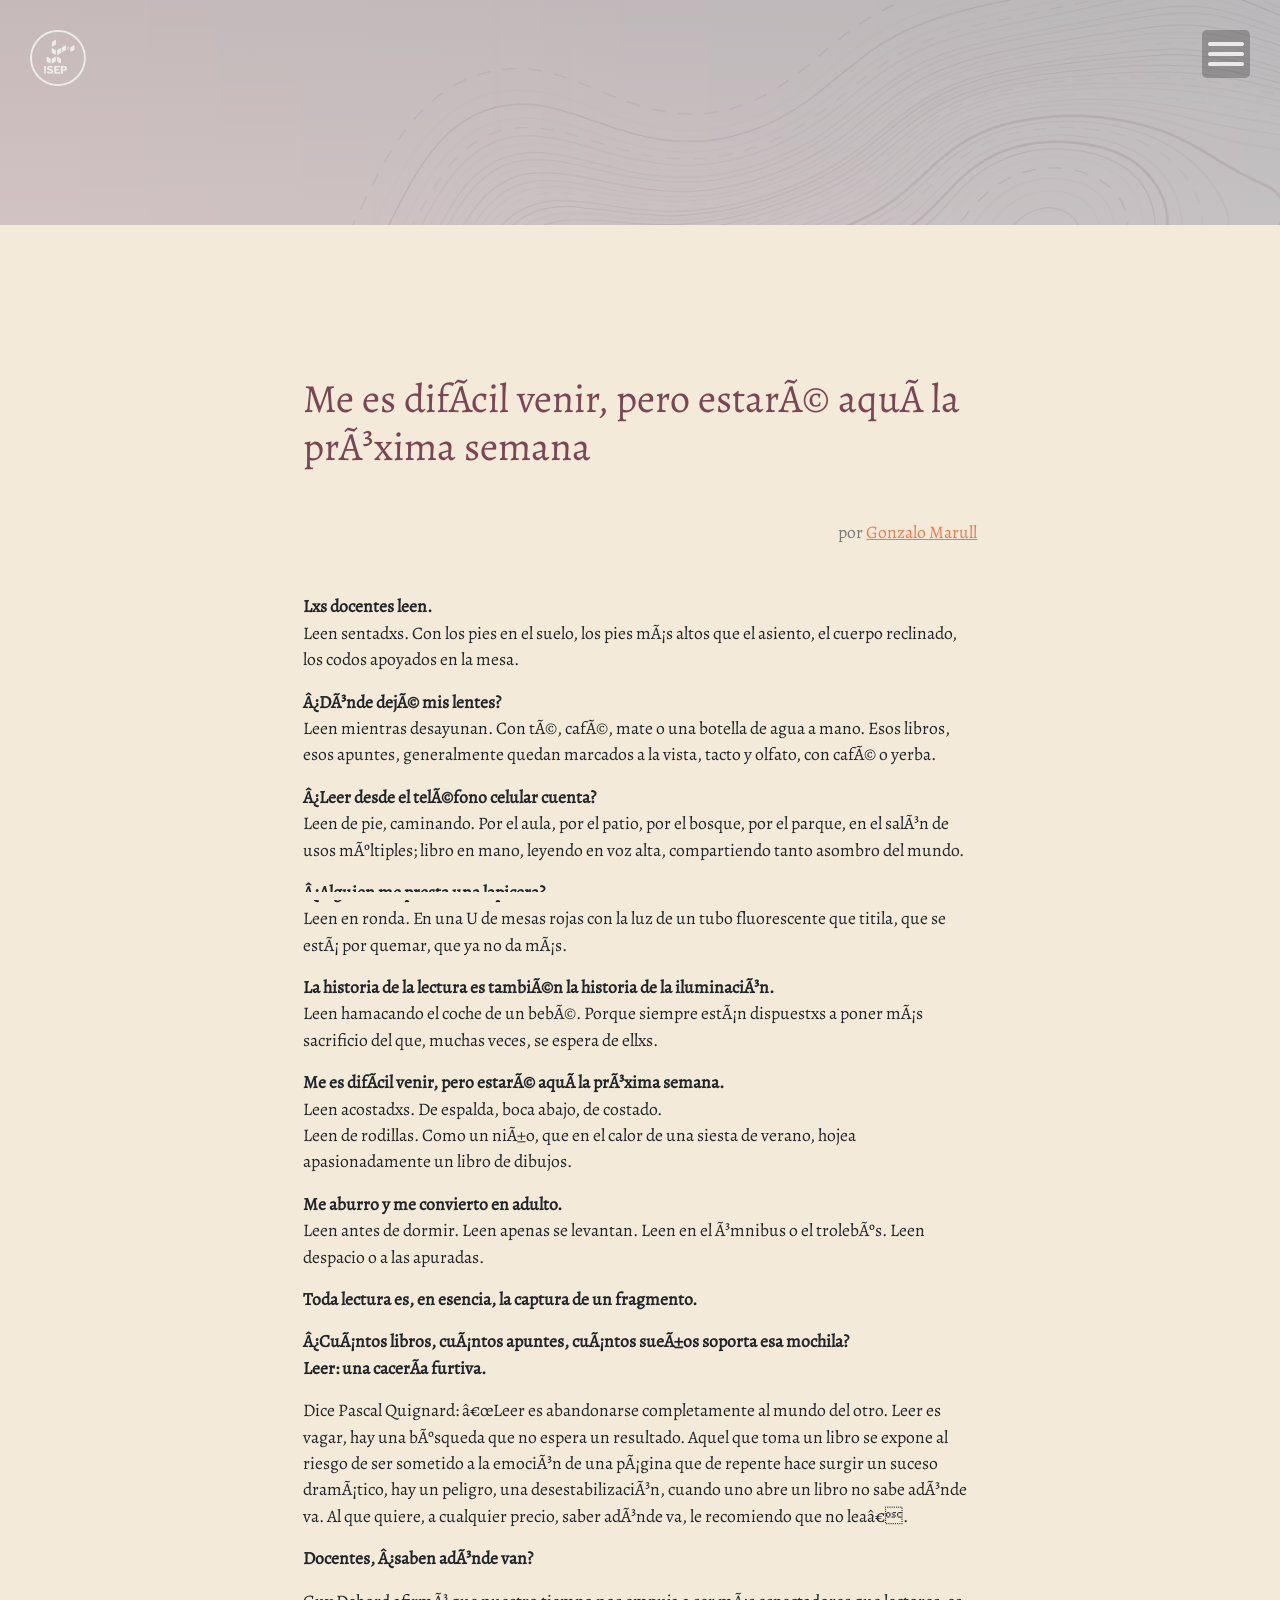
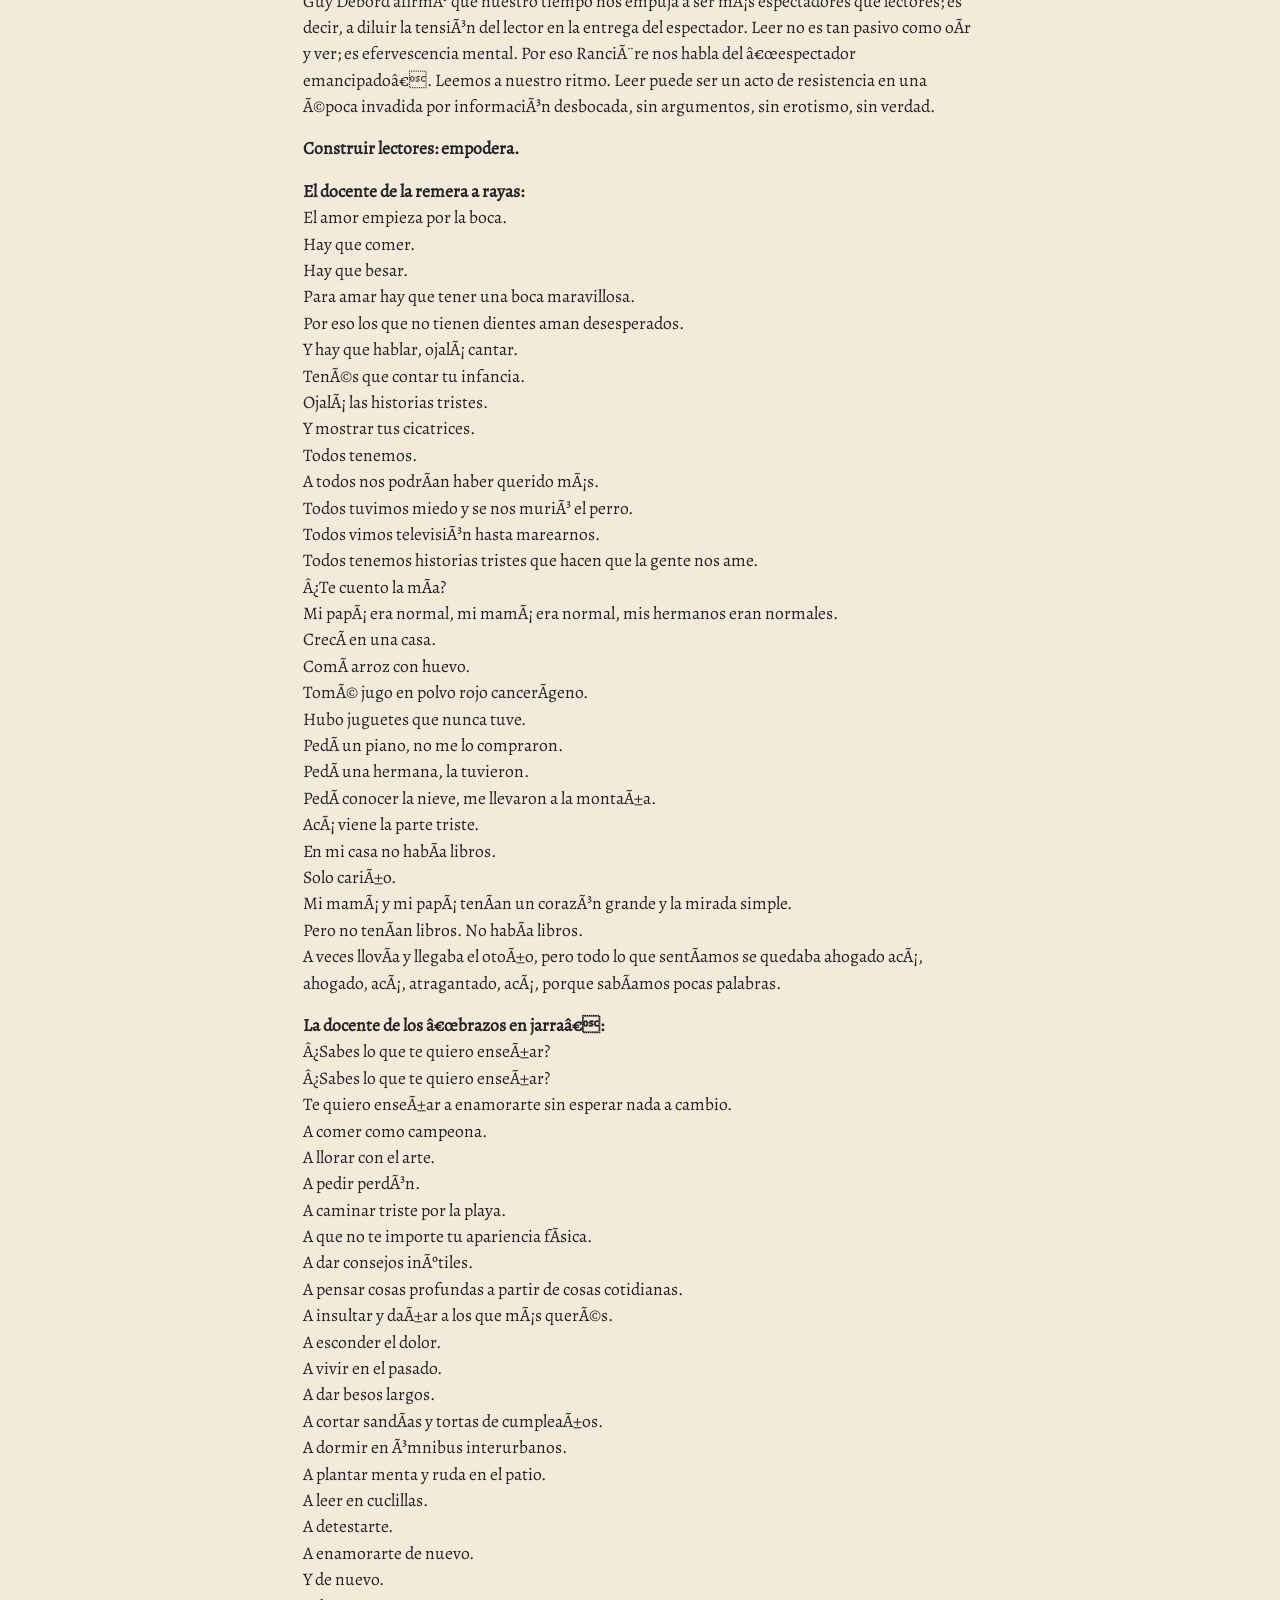
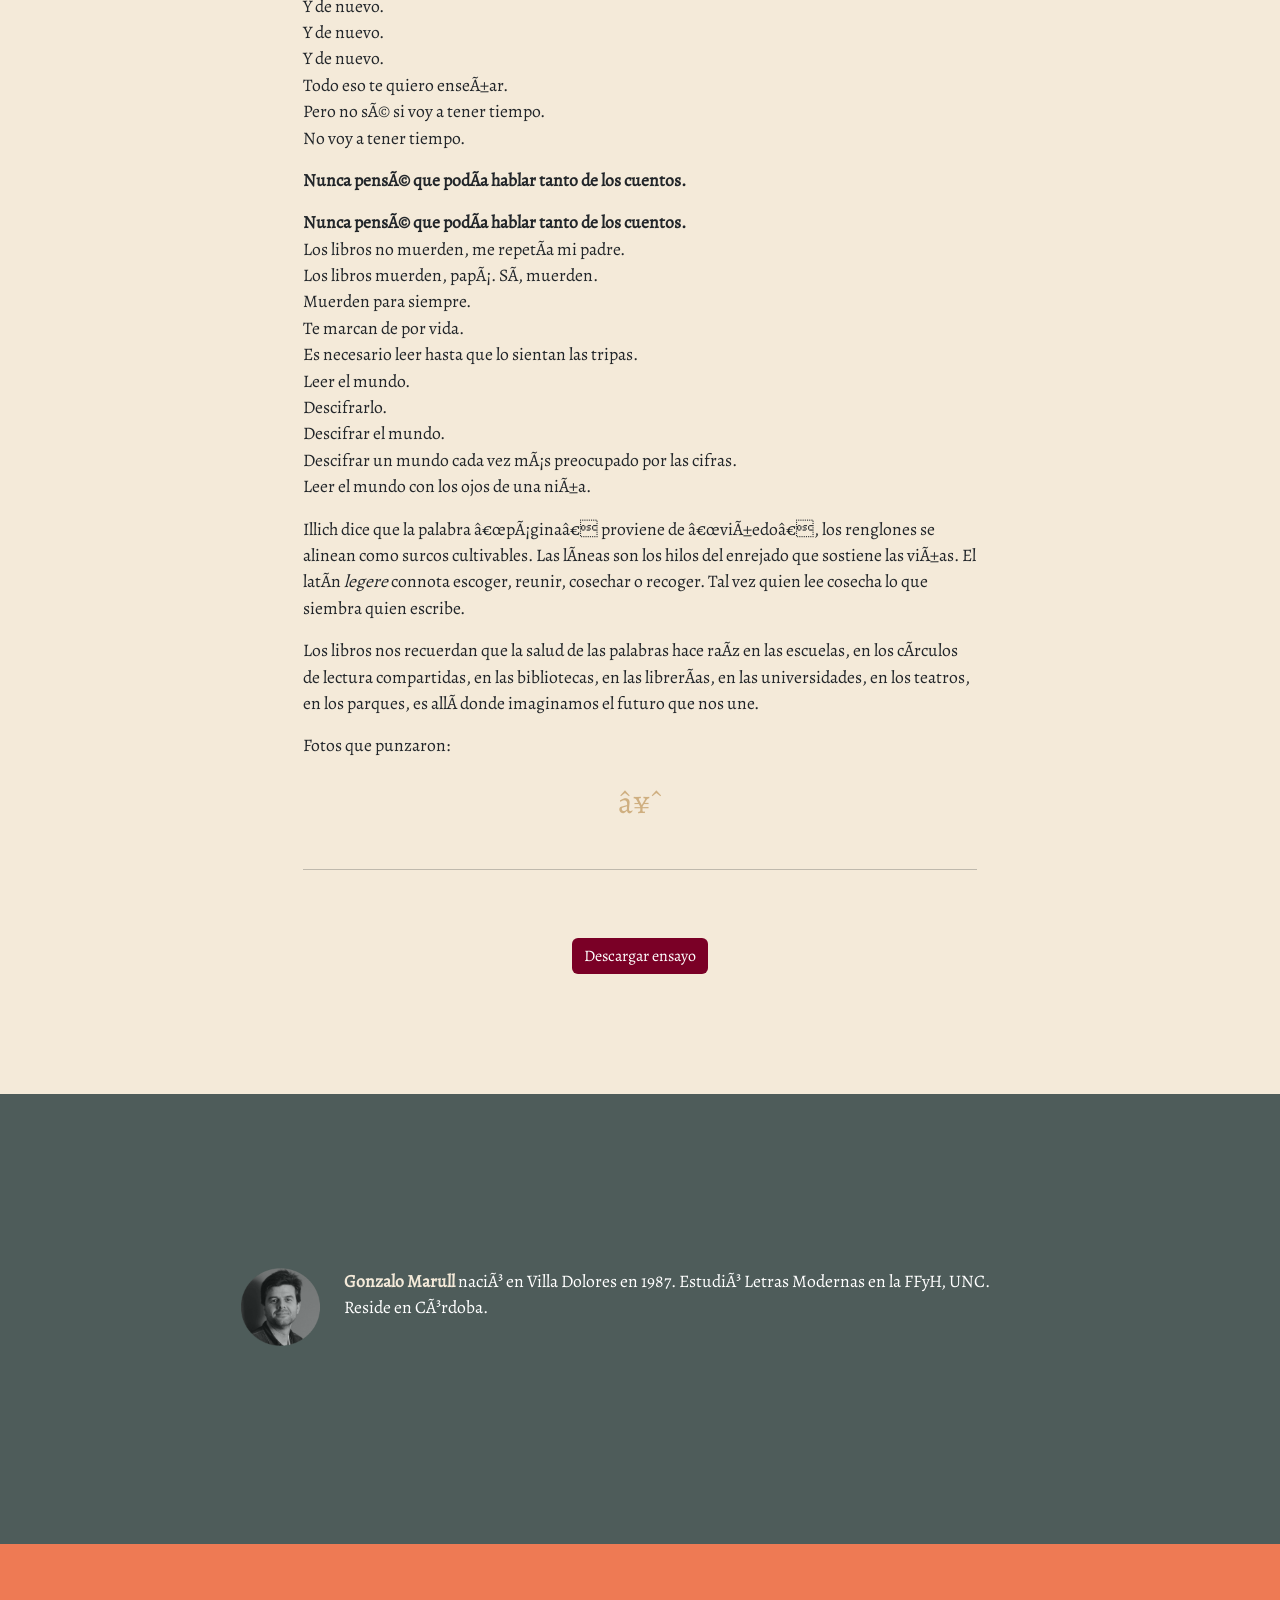
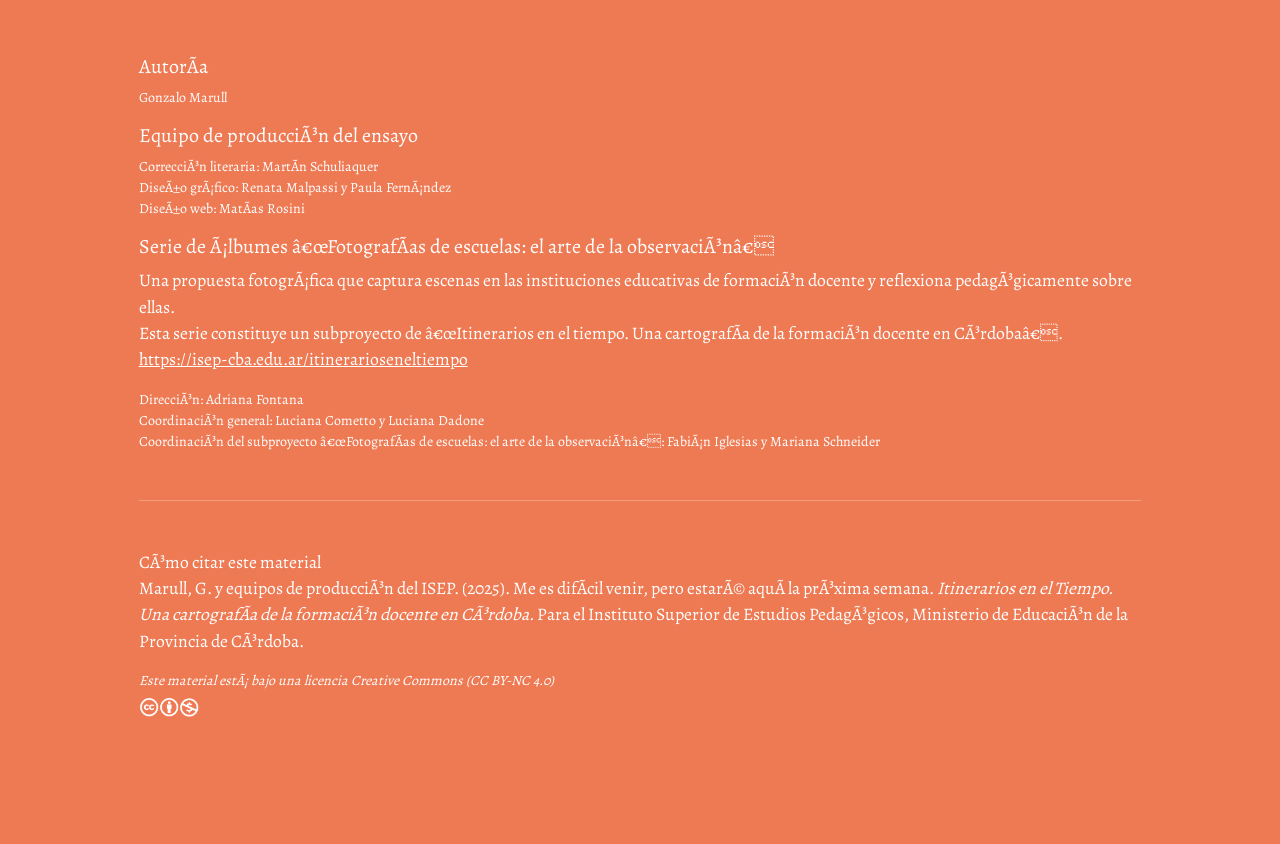
<file: ensayo4.html>
<!DOCTYPE html>
<html>
<head>


  <link href="https://cdn.jsdelivr.net/npm/bootstrap@5.3.2/dist/css/bootstrap.min.css" rel="stylesheet" integrity="sha384-T3c6CoIi6uLrA9TneNEoa7RxnatzjcDSCmG1MXxSR1GAsXEV/Dwwykc2MPK8M2HN" crossorigin="anonymous">
  <link href="styles.css" rel="stylesheet">
  <link rel="preconnect" href="https://fonts.googleapis.com">
<link rel="preconnect" href="https://fonts.gstatic.com" crossorigin>
<link href="https://fonts.googleapis.com/css2?family=Pixelify+Sans&display=swap" rel="stylesheet"> 
<meta name="viewport" content="width=device-width, initial-scale=1">
</head>

<body class="bg-arena4">


  <div id="mySidenav" class="sidenav" style="z-index: 2;">
    <a href="javascript:void(0)" style="font-size:3em;" class="closebtn" onclick="closeNav()">&times;</a>
    <a href="index.html#portada" target="">Inicio</a>
    <a href="index.html#presentacion" target="">Presentación</a>
    <a href="index.html#albumes" target="">Registros fotográficos</a>
    <a href="index.html#ensayos" target="">Ensayos</a>
    <a href="index.html#fotografo" target="">La fotógrafa</a>
    <a href="index.html#bibliografia" target="">Bibliografía</a>
    <a href="index.html#creditos" target="">Créditos</a>
  </div>
  
  <!-- MOSCA ISEP -->
  <a href="https://isep-cba.edu.ar/web/itinerarios-en-el-tiempo/" class="botonhover" target="_blank" id="logoisep"><img src="img/logos/logo-mosca.png" alt=""></a>

  <!-- MENU -->
  <img src="img/menu-icon.svg" class="botonhover" style="position:fixed; z-index:1; top:30px; right: 30px; opacity:0.7; height: 3em; background-color: #00000055; border-radius: 5px;" onclick="openNav()"/>
  
  <!-- Add all page content inside this div if you want the side nav to push page content to the right (not used if you only want the sidenav to sit on top of the page -->
  <div id="main">

<!-- PROGRESS BAR -->
<nav style="position: fixed; bottom: 0; z-index: 1; width: 100%; padding: 0px;" class="navbar bg-body-tertiary">
  <div class="progress-container">
    <div class="progress-bar" id="myBar"></div>
  </div>
</nav>
<!-- ENCABEZADO ENSAYOS -->

<div id="portada" 
     class="jumbotron d-flex align-items-center parallax" 
     style="height: 25vh; 
            background-image: linear-gradient(to bottom, rgba(0, 38, 38, 0.2), rgba(4, 32, 16, 0.01)), url(img/Img_fondo_encabezado.png); 
            background-size: cover; 
            background-position: center;">
</div>

<!-- CONTENIDO -->
  <div class="container content">

    <!-- TÍTULO Y ENCABEZADO -->
  <div class="row justify-content-center">
    <div class="col col-xl-8">
      <h1 class="bordo" id="titulo">Me es difícil venir, pero estaré aquí la próxima semana</h1>
      <p class="gris my-5" style="text-align: right;">por <a class="naranja" href="#bio">Gonzalo Marull</a></p>
      </div>
    </div>

    <!-- FILA DE TEXTO -->
    <div class="row justify-content-center">
      <div class="col col-xl-8">
        
        <p><strong>Lxs docentes leen.</strong><br>Leen sentadxs. Con los pies en el suelo, los pies más altos que el asiento, el cuerpo reclinado, los codos apoyados en la mesa.</p>
        <p><b>¿Dónde dejé mis lentes?</b><br>Leen mientras desayunan. Con té, café, mate o una botella de agua a mano. Esos libros, esos apuntes, generalmente quedan marcados a la vista, tacto y olfato, con café o yerba.</p>
        <p><b>¿Leer desde el teléfono celular cuenta?</b><br>Leen de pie, caminando. Por el aula, por el patio, por el bosque, por el parque, en el salón de usos múltiples; libro en mano, leyendo en voz alta, compartiendo tanto asombro del mundo.</p>
        <p><b>¿Alguien me presta una lapicera?</b><br>Leen en ronda. En una U de mesas rojas con la luz de un tubo fluorescente que titila, que se está por quemar, que ya no da más.</p>
        <p><b>La historia de la lectura es también la historia de la iluminación.</b><br>Leen hamacando el coche de un bebé. Porque siempre están dispuestxs a poner más sacrificio del que, muchas veces, se espera de ellxs.</p>
        <p><b>Me es difícil venir, pero estaré aquí la próxima semana.</b><br>Leen acostadxs. De espalda, boca abajo, de costado.<br>Leen de rodillas. Como un niño, que en el calor de una siesta de verano, hojea apasionadamente un libro de dibujos.</p>
        <p><b>Me aburro y me convierto en adulto.</b><br>Leen antes de dormir. Leen apenas se levantan. Leen en el ómnibus o el trolebús. Leen despacio o a las apuradas.</p>
        <p><b>Toda lectura es, en esencia, la captura de un fragmento.</b></p>
        <p><b>¿Cuántos libros, cuántos apuntes, cuántos sueños soporta esa mochila?<br>Leer: una cacería furtiva.</b></p>
        <p>
          Dice Pascal Quignard: “Leer es abandonarse completamente al mundo del otro. Leer es vagar, hay una búsqueda que no espera un resultado. Aquel que toma un libro se expone al riesgo de ser sometido a la emoción de una página que de repente hace surgir un suceso dramático, hay un peligro, una desestabilización, cuando uno abre un libro no sabe adónde va. Al que quiere, a cualquier precio, saber adónde va, le recomiendo que no lea”.
        </p>
        <p><b>Docentes, ¿saben adónde van?</b></p>
        <p>
          Guy Debord afirmó que nuestro tiempo nos empuja a ser más espectadores que lectores; es decir, a diluir la tensión del lector en la entrega del espectador. Leer no es tan pasivo como oír y ver; es efervescencia mental. Por eso Rancière nos habla del “espectador emancipado”. Leemos a nuestro ritmo. Leer puede ser un acto de resistencia en una época invadida por información desbocada, sin argumentos, sin erotismo, sin verdad.
        </p> 
        <p><b>Construir lectores: empodera.</b></p>     
        <p>
          <b>El docente de la remera a rayas:</b><br>El amor empieza por la boca.<br>Hay que comer.<br>Hay que besar.<br>Para amar hay que tener una boca maravillosa.<br>Por eso los que no tienen dientes aman desesperados.<br>Y hay que hablar, ojalá cantar.<br>Tenés que contar tu infancia.<br>Ojalá las historias tristes.<br>Y mostrar tus cicatrices.<br>Todos tenemos.<br>A todos nos podrían haber querido más.<br>Todos tuvimos miedo y se nos murió el perro.<br>Todos vimos televisión hasta marearnos.<br>Todos tenemos historias tristes que hacen que la gente nos ame.<br>¿Te cuento la mía?<br>Mi papá era normal, mi mamá era normal, mis hermanos eran normales.<br>Crecí en una casa.<br>Comí arroz con huevo.<br>Tomé jugo en polvo rojo cancerígeno.<br>Hubo juguetes que nunca tuve.<br>Pedí un piano, no me lo compraron.<br>Pedí una hermana, la tuvieron.<br>Pedí conocer la nieve, me llevaron a la montaña.<br>Acá viene la parte triste.<br>En mi casa no había libros.<br>Solo cariño.<br>Mi mamá y mi papá tenían un corazón grande y la mirada simple.<br>Pero no tenían libros. No había libros.<br>A veces llovía y llegaba el otoño, pero todo lo que sentíamos se quedaba ahogado acá, ahogado, acá, atragantado, acá, porque sabíamos pocas palabras.
        </p>
        <p>
          <b>La docente de los “brazos en jarra”:</b><br>¿Sabes lo que te quiero enseñar?<br>¿Sabes lo que te quiero enseñar?<br>Te quiero enseñar a enamorarte sin esperar nada a cambio.<br>A comer como campeona.<br>A llorar con el arte.<br>A pedir perdón.<br>A caminar triste por la playa.<br>A que no te importe tu apariencia física.<br>A dar consejos inútiles.<br>A pensar cosas profundas a partir de cosas cotidianas.<br>A insultar y dañar a los que más querés.<br>A esconder el dolor.<br>A vivir en el pasado.<br>A dar besos largos.<br>A cortar sandías y tortas de cumpleaños.<br>A dormir en ómnibus interurbanos.<br>A plantar menta y ruda en el patio.<br>A leer en cuclillas.<br>A detestarte.<br>A enamorarte de nuevo.<br>Y de nuevo.<br>Y de nuevo.<br>Y de nuevo.<br>Y de nuevo.<br>Todo eso te quiero enseñar.<br>Pero no sé si voy a tener tiempo.<br>No voy a tener tiempo.
        </p>
        
        <p>
          <b>Nunca pensé que podía hablar tanto de los cuentos.</b>
        </p>
        <p>
          <b>Nunca pensé que podía hablar tanto de los cuentos.</b><br>Los libros no muerden, me repetía mi padre.<br>Los libros muerden, papá. Sí, muerden.<br>Muerden para siempre.<br>Te marcan de por vida.<br>Es necesario leer hasta que lo sientan las tripas.<br>Leer el mundo.<br>Descifrarlo.<br>Descifrar el mundo.<br>Descifrar un mundo cada vez más preocupado por las cifras.<br>Leer el mundo con los ojos de una niña.
        </p>
        <p>
          Illich dice que la palabra “página” proviene de “viñedo”, los renglones se alinean como surcos cultivables. Las líneas son los hilos del enrejado que sostiene las viñas. El latín <i>legere</i> connota escoger, reunir, cosechar o recoger. Tal vez quien lee cosecha lo que siembra quien escribe.
        </p>
        
        <p>
          Los libros nos recuerdan que la salud de las palabras hace raíz en las escuelas, en los círculos de lectura compartidas, en las bibliotecas, en las librerías, en las universidades, en los teatros, en los parques, es allí donde imaginamos el futuro que nos une.
        </p>

        

        <p>
          Fotos que punzaron:
        </p>
        
        <p class="arena3 my-4 text-center h2">⥈</p>


        <hr class="my-5" style="color: arena4;"/>

    </div>
    </div>
    <div style="text-align: center; margin: 20px 0;">
  <a href="" 
     class="btn" 
     style="background-color:#7a0026; color:#fff; border:none;" target="_blank">
     Descargar ensayo
  </a>
</div>
  </div>


  <div id="bio" class="jumbotron d-flex p-4 align-items-center bg-verdemusgo" style="min-height: 50vh;">
    <div class="container-fluid" >
      <div class="row justify-content-center">
        <div class="col-lg-1 text-left">
         <img src="img/IT4/Ensayistas/Marull.png" alt="" style="opacity: 0.8; margin-bottom: 1.5em; width: 7em;" class="img-fluid" >
        </div>
        <div class="col-lg-7">
         <p style="color: white"><span class="arena4"><strong>Gonzalo Marull</strong></span> nació en Villa Dolores en 1987. Estudió Letras Modernas en la FFyH, UNC. Reside en Córdoba.</p>
        </div>
      </div>
    </div>
  </div>
  </div>
<!-- BLOQUE CRÉDITOS -->
<div id="creditos" class="jumbotron d-flex min-vh-100 p-4 align-items-center bg-naranja parallax sans-serif" style="background-image: url(img/Img_fondo_footer.png); background-size: cover; background-position: center;">
  <div class="container-fluid">
    
    
      <div class="row justify-content-center my-5">
      <div class="col-sm-10">
        
        <p class="h5">Autoría</p>
        <p class="small">Gonzalo Marull </p>
          
        <h5>Equipo de producción del ensayo</h5>
        <p class="small">Corrección literaria: Martín Schuliaquer<br>
        Diseño gráfico: Renata Malpassi y Paula Fernández<br>
        
        Diseño web: Matías Rosini</p>


          <h5>Serie de álbumes “Fotografías de escuelas: el arte de la observación”</h5>
          <p>Una propuesta fotográfica que captura escenas en las instituciones educativas de formación docente y reflexiona pedagógicamente sobre ellas.<br>
          Esta serie constituye un subproyecto de “Itinerarios en el tiempo. Una cartografía de la formación docente en Córdoba”.<br>
        <a href="https://isep-cba.edu.ar/itinerarioseneltiempo" 
   target="_blank" 
   style="color:white; text-decoration:underline;">
   https://isep-cba.edu.ar/itinerarioseneltiempo
</a></p>
          <p class="small"> Dirección: Adriana Fontana <br> Coordinación general: Luciana Cometto y Luciana Dadone <br> Coordinación del subproyecto “Fotografías de escuelas: el arte de la observación”: Fabián Iglesias y Mariana Schneider</p>
          <hr class="my-5" style="color: arena4;"/>
 
          <p>Cómo citar este material<br>Marull, G. y equipos de producción del ISEP. (2025). Me es difícil venir, pero estaré aquí la próxima semana. <em>Itinerarios en el Tiempo. Una cartografía de la formación docente en Córdoba.</em> Para el Instituto Superior de Estudios Pedagógicos, Ministerio de Educación de la Provincia de Córdoba.</p>
         
          
          <p class="small">
  <em>Este material está bajo una licencia Creative Commons (CC BY-NC 4.0)</em><br>
  <img src="img/fotosIT3/cclogo.png" alt="Logo Creative Commons" style="width:60px; display:inline-block; margin-top:6px;">
</p>


          
      </div>
    </div>

<script src="scripts.js"></script> 
</body>
</html>
</file>
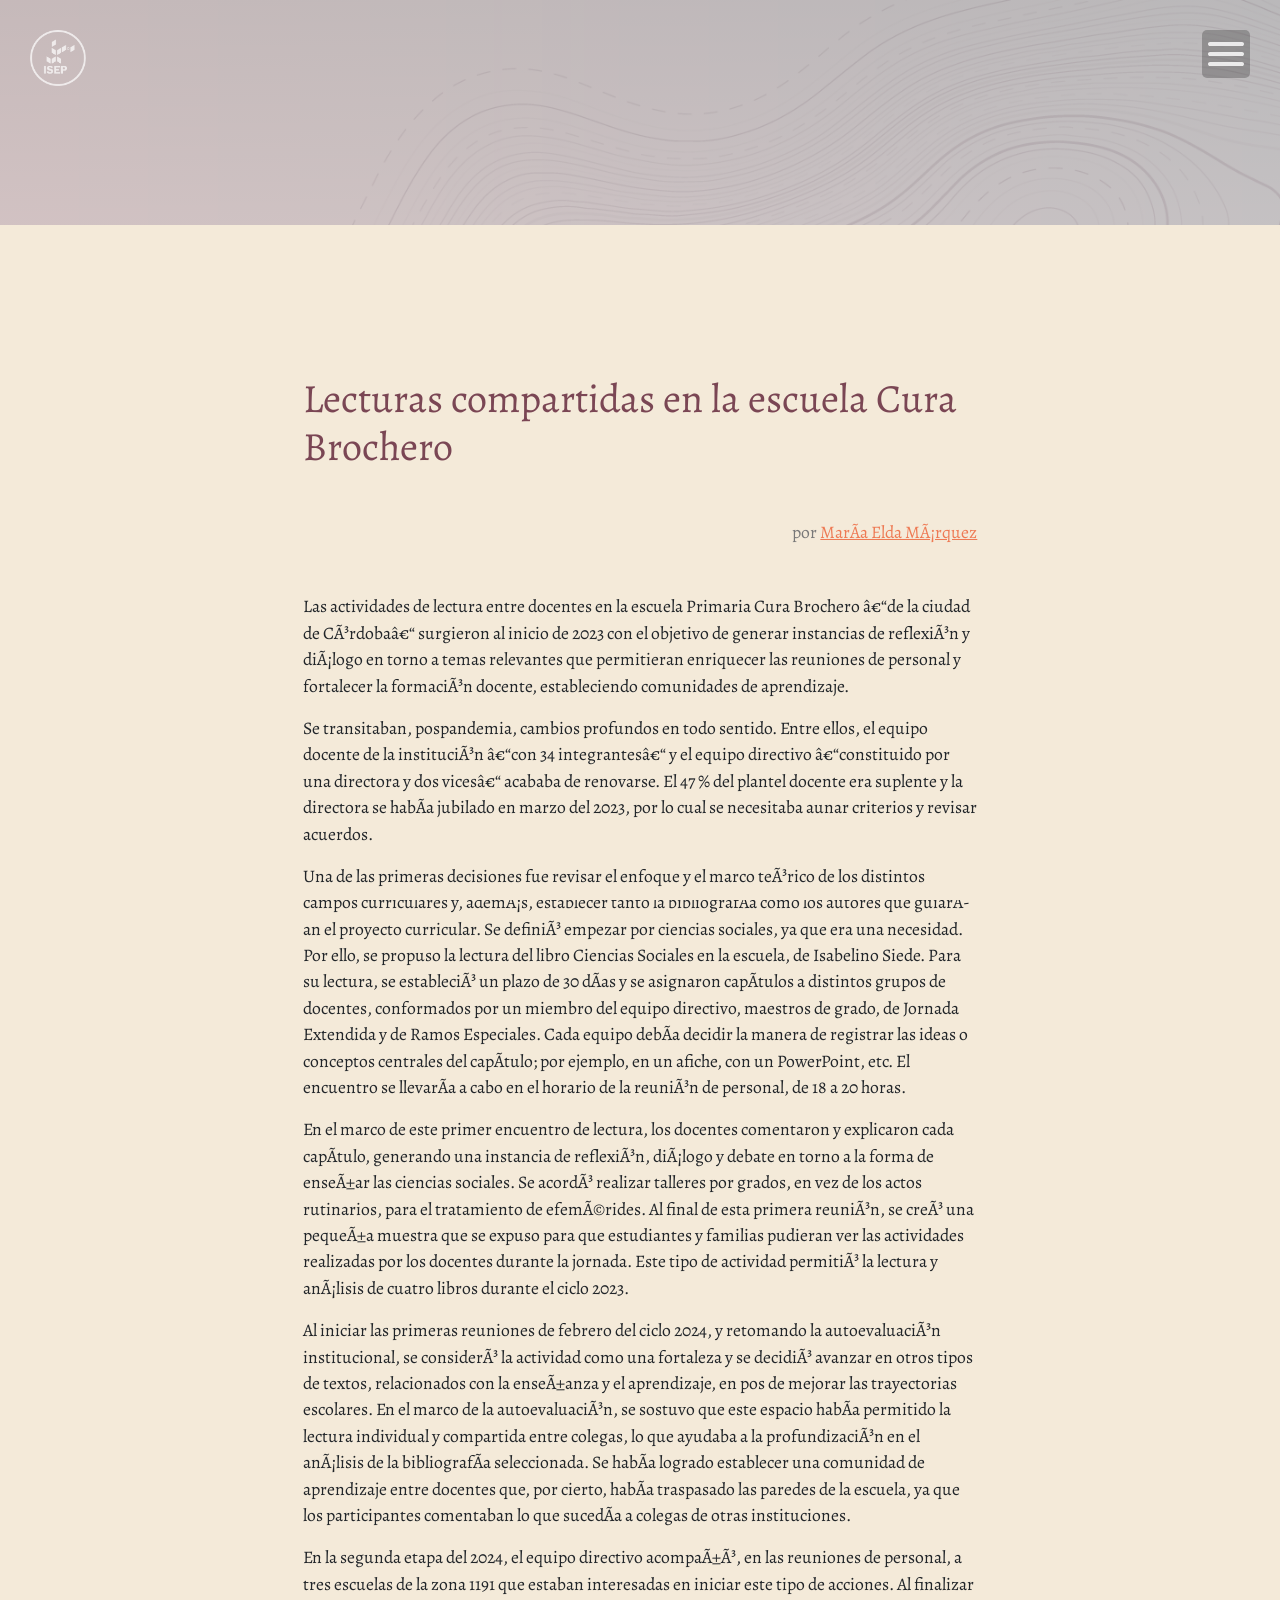
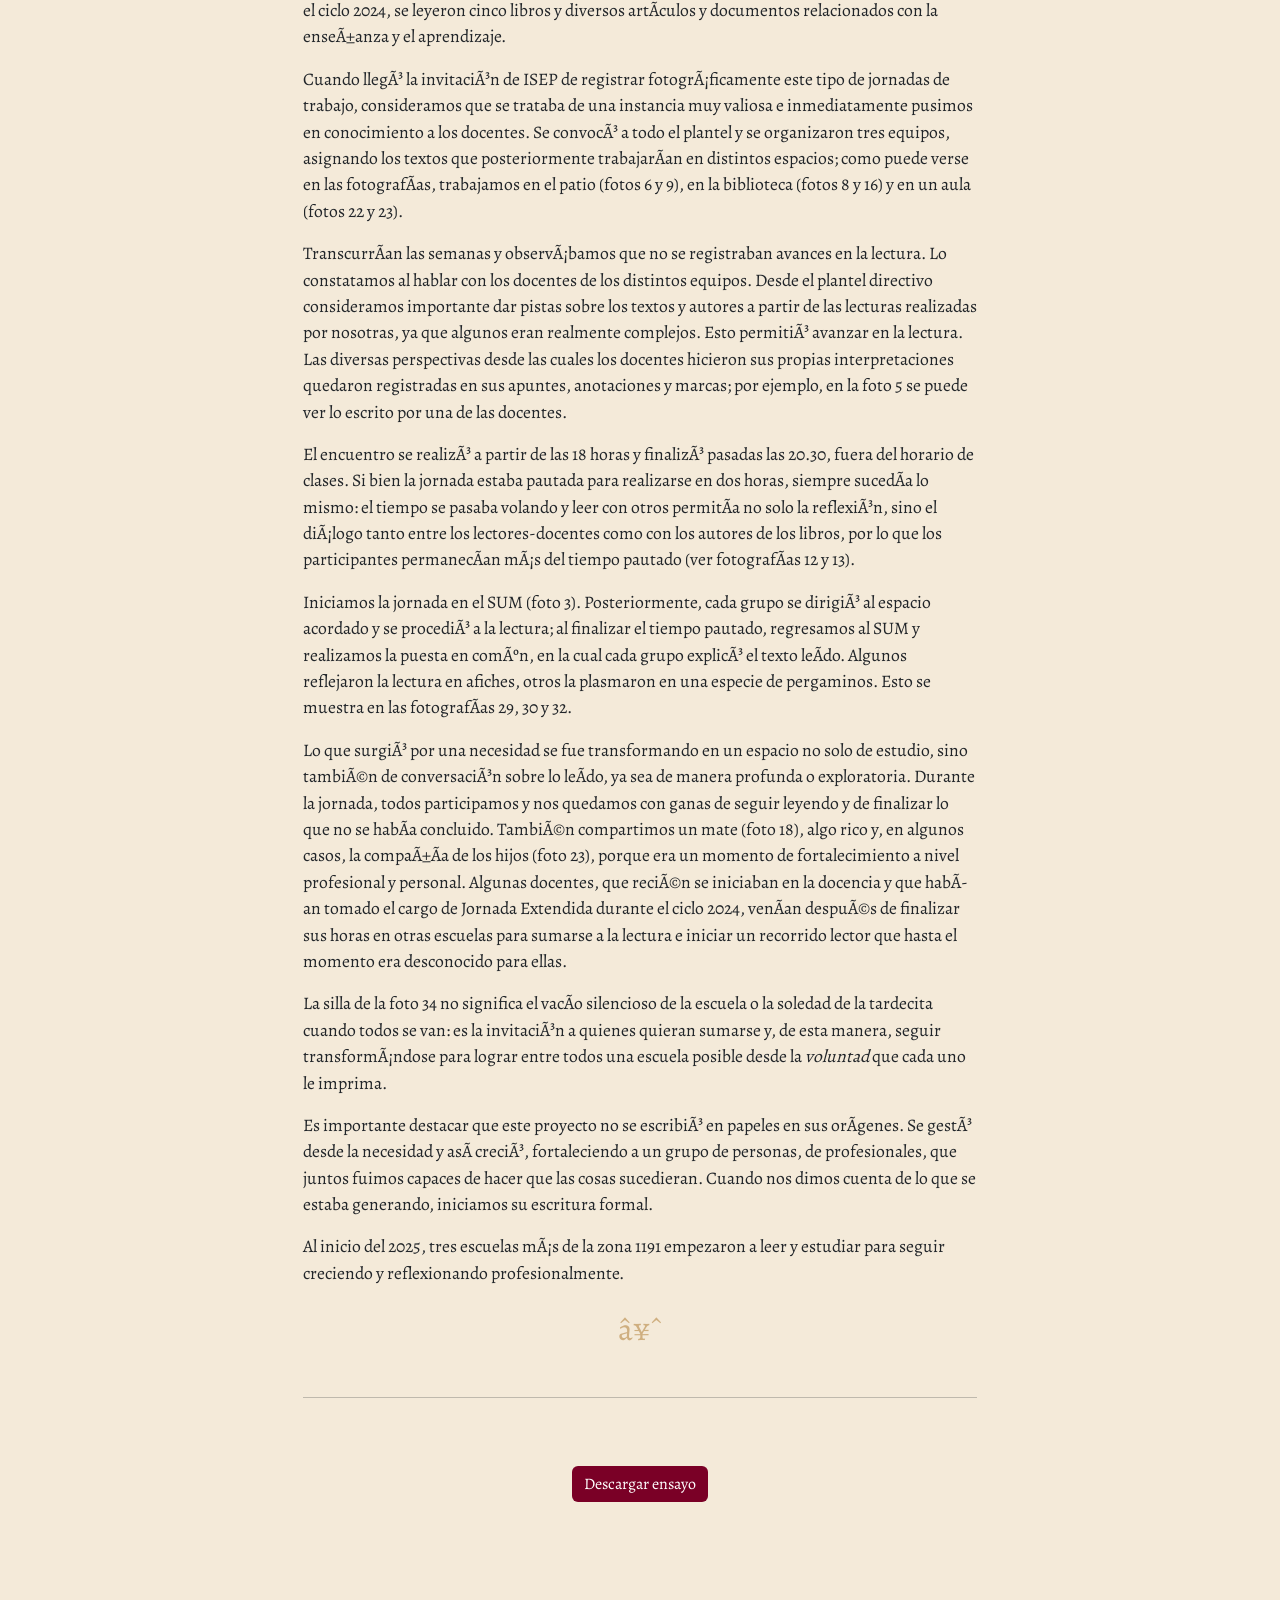
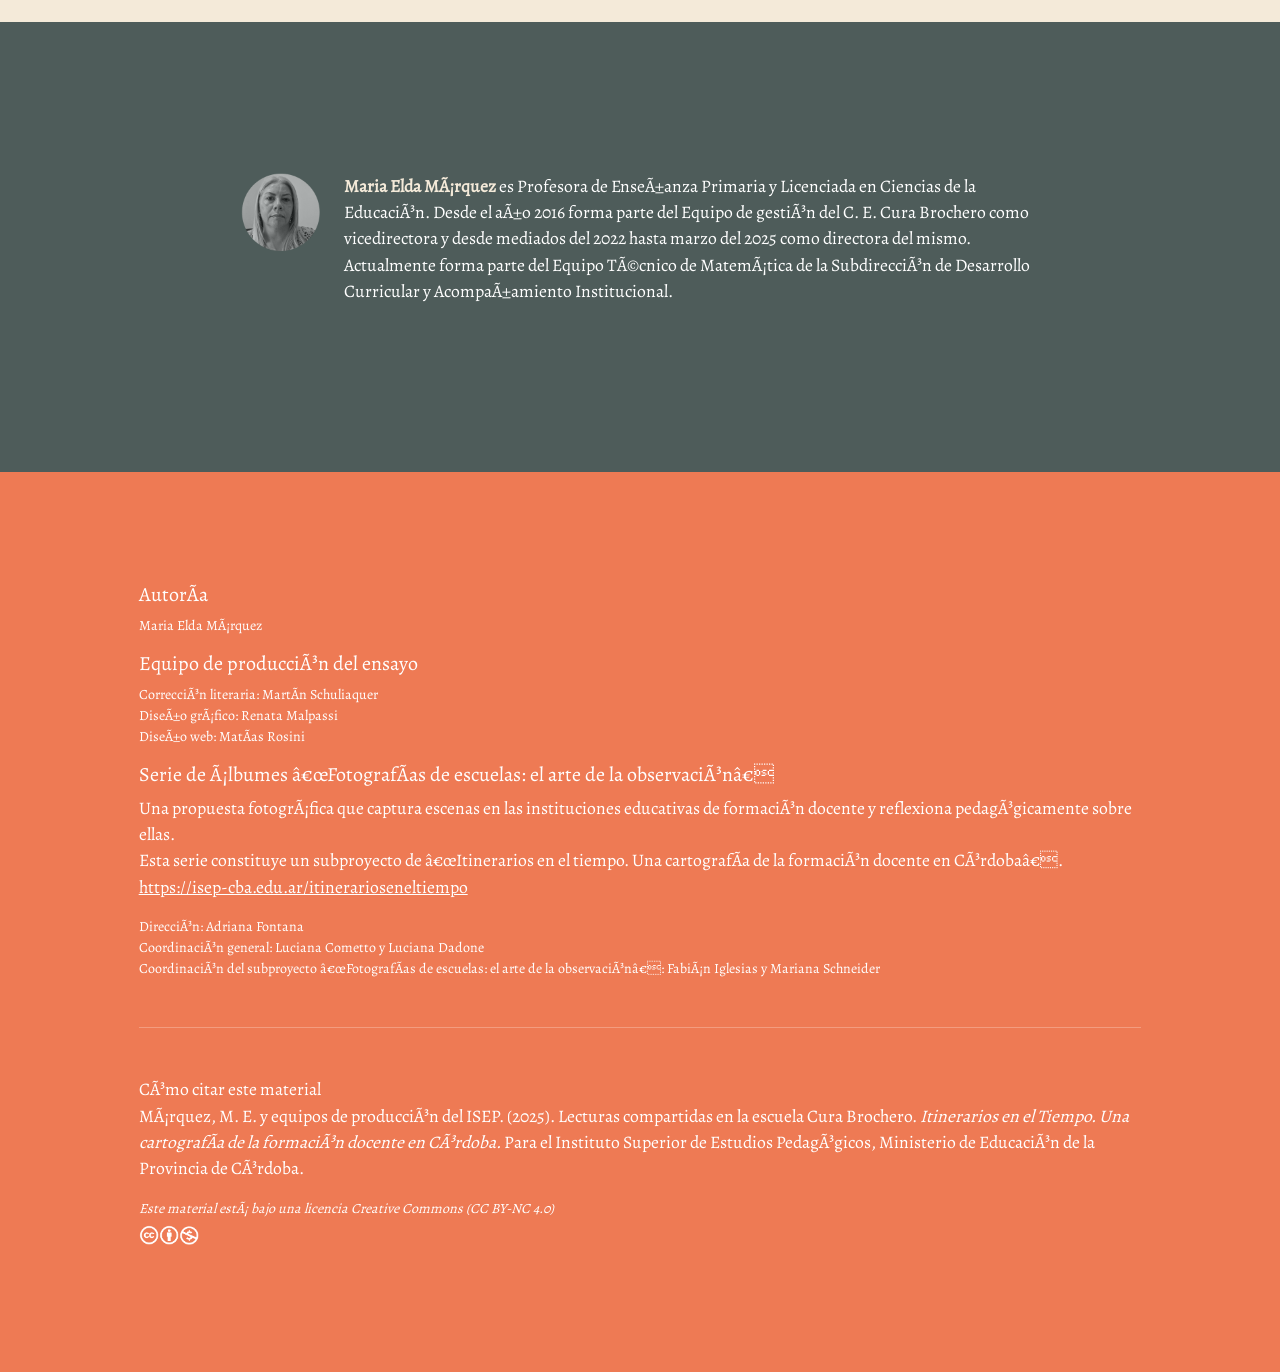
<file: ensayo6.html>
<!DOCTYPE html>
<html>
<head>


  <link href="https://cdn.jsdelivr.net/npm/bootstrap@5.3.2/dist/css/bootstrap.min.css" rel="stylesheet" integrity="sha384-T3c6CoIi6uLrA9TneNEoa7RxnatzjcDSCmG1MXxSR1GAsXEV/Dwwykc2MPK8M2HN" crossorigin="anonymous">
  <script src="https://cdn.jsdelivr.net/npm/bootstrap@5.3.2/dist/js/bootstrap.bundle.min.js" integrity="sha384-C6RzsynM9kWDrMNeT87bh95OGNyZPhcTNXj1NW7RuBCsyN/o0jlpcV8Qyq46cDfL" crossorigin="anonymous"></script>
  <link href="styles.css" rel="stylesheet">
  <link rel="preconnect" href="https://fonts.googleapis.com">
<link rel="preconnect" href="https://fonts.gstatic.com" crossorigin>
<link href="https://fonts.googleapis.com/css2?family=Pixelify+Sans&display=swap" rel="stylesheet"> 
<meta name="viewport" content="width=device-width, initial-scale=1">
</head>

<body class="bg-arena4">


  <div id="mySidenav" class="sidenav" style="z-index: 2;">
    <a href="javascript:void(0)" style="font-size:3em;" class="closebtn" onclick="closeNav()">&times;</a>
    <a href="index.html#portada" target="">Inicio</a>
    <a href="index.html#presentacion" target="">Presentación</a>
    <a href="index.html#albumes" target="">Registros fotográficos</a>
    <a href="index.html#ensayos" target="">Ensayos</a>
    <a href="index.html#fotografo" target="">La fotógrafa</a>
    <a href="index.html#bibliografia" target="">Bibliografía</a>
    <a href="index.html#creditos" target="">Créditos</a>
  </div>
  
  <!-- MOSCA ISEP -->
  <a href="https://isep-cba.edu.ar/web/itinerarios-en-el-tiempo/" class="botonhover" target="_blank" id="logoisep"><img src="img/logos/logo-mosca.png" alt=""></a>

  <!-- MENU -->
  <img src="img/menu-icon.svg" class="botonhover" style="position:fixed; z-index:1; top:30px; right: 30px; opacity:0.7; height: 3em; background-color: #00000055; border-radius: 5px;" onclick="openNav()"/>
  
  <!-- Add all page content inside this div if you want the side nav to push page content to the right (not used if you only want the sidenav to sit on top of the page -->
  <div id="main">

<!-- PROGRESS BAR -->
<nav style="position: fixed; bottom: 0; z-index: 1; width: 100%; padding: 0px;" class="navbar bg-body-tertiary">
  <div class="progress-container">
    <div class="progress-bar" id="myBar"></div>
  </div>
</nav>
<!-- ENCABEZADO ENSAYOS -->

<div id="portada" 
     class="jumbotron d-flex align-items-center parallax" 
     style="height: 25vh; 
            background-image: linear-gradient(to bottom, rgba(0, 38, 38, 0.2), rgba(4, 32, 16, 0.01)), url(img/Img_fondo_encabezado.png); 
            background-size: cover; 
            background-position: center;">
</div>

<!-- CONTENIDO -->
  <div class="container content ensayo">

    <!-- TÍTULO Y ENCABEZADO -->
  <div class="row justify-content-center">
    <div class="col col-xl-8">
      <h1 class="bordo" id="titulo">Lecturas compartidas en la escuela Cura Brochero</h1>
      <p class="gris my-5" style="text-align: right;">por <a class="naranja" href="#bio">María Elda Márquez</a></p>
      </div>
    </div>

    <!-- FILA DE TEXTO -->
    <div class="row justify-content-center">
      <div class="col col-xl-8">
        <p>
          Las actividades de lectura entre docentes en la escuela Primaria Cura Brochero –de la ciudad de Córdoba– surgieron al inicio de 2023 con el objetivo de generar instancias de reflexión y diálogo en torno a temas relevantes que permitieran enriquecer las reuniones de personal y fortalecer la formación docente, estableciendo comunidades de aprendizaje.
        </p>
        <p>
          Se transitaban, pospandemia, cambios profundos en todo sentido. Entre ellos, el equipo docente de la institución –con 34 integrantes– y el equipo directivo –constituido por una directora y dos vices– acababa de renovarse. El 47 % del plantel docente era suplente y la directora se había jubilado en marzo del 2023, por lo cual se necesitaba aunar criterios y revisar acuerdos.
        </p>
        <p>
          Una de las primeras decisiones fue revisar el enfoque y el marco teórico de los distintos campos curriculares y, además, establecer tanto la bibliografía como los autores que guiarían el proyecto curricular. Se definió empezar por ciencias sociales, ya que era una necesidad. Por ello, se propuso la lectura del libro Ciencias Sociales en la escuela, de Isabelino Siede. Para su lectura, se estableció un plazo de 30 días y se asignaron capítulos a distintos grupos de docentes, conformados por un miembro del equipo directivo, maestros de grado, de Jornada Extendida y de Ramos Especiales. Cada equipo debía decidir la manera de registrar las ideas o conceptos centrales del capítulo; por ejemplo, en un afiche, con un PowerPoint, etc. El encuentro se llevaría a cabo en el horario de la reunión de personal, de 18 a 20 horas.
        </p>
        <p>
          En el marco de este primer encuentro de lectura, los docentes comentaron y explicaron cada capítulo, generando una instancia de reflexión, diálogo y debate en torno a la forma de enseñar las ciencias sociales. Se acordó realizar talleres por grados, en vez de los actos rutinarios, para el tratamiento de efemérides. Al final de esta primera reunión, se creó una pequeña muestra que se expuso para que estudiantes y familias pudieran ver las actividades realizadas por los docentes durante la jornada. Este tipo de actividad permitió la lectura y análisis de cuatro libros durante el ciclo 2023.
        </p>
        <p>
          Al iniciar las primeras reuniones de febrero del ciclo 2024, y retomando la autoevaluación institucional, se consideró la actividad como una fortaleza y se decidió avanzar en otros tipos de textos, relacionados con la enseñanza y el aprendizaje, en pos de mejorar las trayectorias escolares. En el marco de la autoevaluación, se sostuvo que este espacio había permitido la lectura individual y compartida entre colegas, lo que ayudaba a la profundización en el análisis de la bibliografía seleccionada. Se había logrado establecer una comunidad de aprendizaje entre docentes que, por cierto, había traspasado las paredes de la escuela, ya que los participantes comentaban lo que sucedía a colegas de otras instituciones.
        </p>
        <p>
          En la segunda etapa del 2024, el equipo directivo acompañó, en las reuniones de personal, a tres escuelas de la zona 1191 que estaban interesadas en iniciar este tipo de acciones. Al finalizar el ciclo 2024, se leyeron cinco libros y diversos artículos y documentos relacionados con la enseñanza y el aprendizaje.
        </p>
        <p>
          Cuando llegó la invitación de ISEP de registrar fotográficamente este tipo de jornadas de trabajo, consideramos que se trataba de una instancia muy valiosa e inmediatamente pusimos en conocimiento a los docentes. Se convocó a todo el plantel y se organizaron tres equipos, asignando los textos que posteriormente trabajarían en distintos espacios; como puede verse en las fotografías, trabajamos en el patio (fotos 6 y 9), en la biblioteca (fotos 8 y 16) y en un aula (fotos 22 y 23).
        </p>
        <p>
          Transcurrían las semanas y observábamos que no se registraban avances en la lectura. Lo constatamos al hablar con los docentes de los distintos equipos. Desde el plantel directivo consideramos importante dar pistas sobre los textos y autores a partir de las lecturas realizadas por nosotras, ya que algunos eran realmente complejos. Esto permitió avanzar en la lectura. Las diversas perspectivas desde las cuales los docentes hicieron sus propias interpretaciones quedaron registradas en sus apuntes, anotaciones y marcas; por ejemplo, en la foto 5 se puede ver lo escrito por una de las docentes.
        </p>
        <p>
          El encuentro se realizó a partir de las 18 horas y finalizó pasadas las 20.30, fuera del horario de clases. Si bien la jornada estaba pautada para realizarse en dos horas, siempre sucedía lo mismo: el tiempo se pasaba volando y leer con otros permitía no solo la reflexión, sino el diálogo tanto entre los lectores-docentes como con los autores de los libros, por lo que los participantes permanecían más del tiempo pautado (ver fotografías 12 y 13).
        </p>
        <p>
          Iniciamos la jornada en el SUM (foto 3). Posteriormente, cada grupo se dirigió al espacio acordado y se procedió a la lectura; al finalizar el tiempo pautado, regresamos al SUM y realizamos la puesta en común, en la cual cada grupo explicó el texto leído. Algunos reflejaron la lectura en afiches, otros la plasmaron en una especie de pergaminos. Esto se muestra en las fotografías 29, 30 y 32.
        </p>
        <p>
          Lo que surgió por una necesidad se fue transformando en un espacio no solo de estudio, sino también de conversación sobre lo leído, ya sea de manera profunda o exploratoria. Durante la jornada, todos participamos y nos quedamos con ganas de seguir leyendo y de finalizar lo que no se había concluido. También compartimos un mate (foto 18), algo rico y, en algunos casos, la compañía de los hijos (foto 23), porque era un momento de fortalecimiento a nivel profesional y personal. Algunas docentes, que recién se iniciaban en la docencia y que habían tomado el cargo de Jornada Extendida durante el ciclo 2024, venían después de finalizar sus horas en otras escuelas para sumarse a la lectura e iniciar un recorrido lector que hasta el momento era desconocido para ellas.
        </p>
        <p>
          La silla de la foto 34 no significa el vacío silencioso de la escuela o la soledad de la tardecita cuando todos se van: es la invitación a quienes quieran sumarse y, de esta manera, seguir transformándose para lograr entre todos una escuela posible desde la <em>voluntad</em> que cada uno le imprima.
        </p>
        <p>
          Es importante destacar que este proyecto no se escribió en papeles en sus orígenes. Se gestó desde la necesidad y así creció, fortaleciendo a un grupo de personas, de profesionales, que juntos fuimos capaces de hacer que las cosas sucedieran. Cuando nos dimos cuenta de lo que se estaba generando, iniciamos su escritura formal.
        </p>
        <p>
          Al inicio del 2025, tres escuelas más de la zona 1191 empezaron a leer y estudiar para seguir creciendo y reflexionando profesionalmente.
        </p>
        

        <p class="arena3 my-4 text-center h2">⥈</p>

        <hr class="my-5" style="color: arena4;"/>
        


    </div>
    
  </div>
  <div style="text-align: center; margin: 20px 0;">
  <a href="" 
     class="btn" 
     style="background-color:#7a0026; color:#fff; border:none;" target="_blank">
     Descargar ensayo
  </a>
</div>
</div>


  <div id="bio" class="jumbotron d-flex p-4 align-items-center bg-verdemusgo" style="min-height: 50vh;">
    <div class="container-fluid" >
      <div class="row justify-content-center">
        <div class="col-lg-1 text-left">
          <img src="img/IT4/Ensayistas/Marquez.png" alt="" style="opacity: 0.8; margin-bottom: 1.5em; margin-right: 1em; width: 7em;" class="img-fluid" >
         </div>
        <div class="col-lg-7">
          <p style="color: white"><span class="arena4"><strong>Maria Elda Márquez</strong></span> es Profesora de Enseñanza Primaria y Licenciada en Ciencias de la Educación. Desde el año 2016 forma parte del Equipo de gestión del C. E. Cura Brochero como vicedirectora y  desde mediados del 2022  hasta marzo del 2025 como directora del mismo. Actualmente forma parte del Equipo Técnico de Matemática de la Subdirección de Desarrollo Curricular y Acompañamiento Institucional.
        </p>
        </div>
      </div>
    </div>
  </div>
  </div>
<!-- BLOQUE CRÉDITOS -->
<div id="creditos" class="jumbotron d-flex min-vh-100 p-4 align-items-center bg-naranja parallax sans-serif" style="background-image: url(img/Img_fondo_footer.png); background-size: cover; background-position: center;">
  <div class="container-fluid">
    
    
      <div class="row justify-content-center my-5">
      <div class="col-sm-10">
        
        <p class="h5">Autoría</p>
        <p class="small">Maria Elda Márquez </p>
          
        <h5>Equipo de producción del ensayo</h5>
        <p class="small">Corrección literaria: Martín Schuliaquer<br>
        Diseño gráfico: Renata Malpassi<br>
        
        Diseño web: Matías Rosini</p>


          <h5>Serie de álbumes “Fotografías de escuelas: el arte de la observación”</h5>
          <p>Una propuesta fotográfica que captura escenas en las instituciones educativas de formación docente y reflexiona pedagógicamente sobre ellas.<br>
          Esta serie constituye un subproyecto de “Itinerarios en el tiempo. Una cartografía de la formación docente en Córdoba”.<br>
        <a href="https://isep-cba.edu.ar/itinerarioseneltiempo" 
   target="_blank" 
   style="color:white; text-decoration:underline;">
   https://isep-cba.edu.ar/itinerarioseneltiempo
</a></p>
          <p class="small"> Dirección: Adriana Fontana <br> Coordinación general: Luciana Cometto y Luciana Dadone <br> Coordinación del subproyecto “Fotografías de escuelas: el arte de la observación”: Fabián Iglesias y Mariana Schneider</p>
          <hr class="my-5" style="color: arena4;"/>
 
          <p>Cómo citar este material<br>Márquez, M. E. y equipos de producción del ISEP. (2025). Lecturas compartidas en la escuela Cura Brochero. <em>Itinerarios en el Tiempo. Una cartografía de la formación docente en Córdoba.</em> Para el Instituto Superior de Estudios Pedagógicos, Ministerio de Educación de la Provincia de Córdoba.</p>
         
          
          <p class="small">
  <em>Este material está bajo una licencia Creative Commons (CC BY-NC 4.0)</em><br>
  <img src="img/fotosIT3/cclogo.png" alt="Logo Creative Commons" style="width:60px; display:inline-block; margin-top:6px;">
</p>


          
      </div>
    </div>




<script src="scripts.js"></script> 
</body>
</html>
</file>
<file: styles.css>
/* FUENTES */

@font-face {
	font-family:"alegre";
	font-style:normal;
	font-weight:400;
	src: url("fonts/Alegreya-Regular.ttf");
}

@font-face {
	font-family:"alegre-medium";
	font-style:normal;
	font-weight:500;
	src: url("fonts/Alegreya-Medium.ttf");
}

@font-face {
	font-family:"alegre-semibold";
	font-style:normal;
	font-weight:600;
	src: url("fonts/Alegreya-SemiBold.ttf");
}

@font-face {
	font-family:"alegre-bold";
	font-style:normal;
	font-weight:bold;
	src: url("fonts/Alegreya-Bold.ttf");
}

@font-face {
	font-family:"alegre-extrabold";
	font-style:normal;
	font-weight:800;
	src: url("fonts/Alegreya-ExtraBold.ttf");
}

@font-face {
	font-family:"alegre-black";
	font-style:normal;
	font-weight:bolder;
	src: url("fonts/Alegreya-Black.ttf");
}


@font-face {
	font-family:"alegre-regular-italic";
	font-style:italic;
	font-weight:400;
	src: url("fonts/Alegreya-Italic.ttf");
}

@font-face {
	font-family:"alegre-medium-italic";
	font-style:italic;
	font-weight:500;
	src: url("fonts/Alegreya-MediumItalic.ttf");
}

@font-face {
	font-family:"alegre-semibold-italic";
	font-style:italic;
	font-weight:600;
	src: url("fonts/Alegreya-SemiBoldItalic.ttf");
}

@font-face {
	font-family:"alegre-bold-italic";
	font-style:italic;
	font-weight:bold;
	src: url("fonts/Alegreya-BoldItalic.ttf");
}

@font-face {
	font-family:"alegre-extrabold-italic";
	font-style:italic;
	font-weight:800;
	src: url("fonts/Alegreya-ExtraBoldItalic.ttf");
}

@font-face {
	font-family:"alegre-black-italic";
	font-style:italic;
	font-weight:bolder;
	src: url("fonts/Alegreya-BlackItalic.ttf");
}


/* PALETA */

.gris {color: #787878;}
.azulino {color: #476679}
.bordo {color: #7a4654;}
.naranja {color: #ee7a54;}
.beige {color: #e1cfab;}
.verdeagua {color: #a1d1cb;}
.verdemusgo {color: #4e5c5a;}


.bg-bordo {background-color: #7a4654;}
.bg-naranja {background-color: #ee7a54;}
.bg-beige {background-color: #e1cfab;}
.bg-verdeagua {background-color: #a1d1cb;}
.bg-verdemusgo {background-color: #4e5c5a;}
.bg-verdeoscuro {background-color: #425d56;}
.bg-azulino {background-color: #476679;}
.bg-lila {background-color: #878292;}

/* PALETA EXTENDIDA */

.lila1 {color: #7582b6;}
.lila2 {color: #a19bb5;}
.rojo {color: #a86763;}
.rosa {color: #bf9098;}
.rosa2 {color: #E7CDC6;}

.azul1 {color: #3e618b;}
.azul2 {color: #9dc3e7;}
.azul3 {color: #9dc3e7;}
.azul4 {color: #96a2ae;}
.azul5 {color: #d3d3db;}

.arena1 {color: #c99e2d;}
.arena2 {color: #aa9173;}
.arena3 {color: #cfaf80;}
.arena4 {color: #f4ead9;}
.arena5 {color: #f9e3c4;}

.verde1 {color: #6c734a;}
.verde2 {color: #889770;}
.verde3 {color: #92AD91;}

.bg-lila1 {background-color: #7582b6;}
.bg-lila2 {background-color: #a19bb5;}
.bg-rojo {background-color: #a86763;}
.bg-rosa {background-color: #bf9098;}
.bg-rosa2 {background-color: #E7CDC6;}
.bg-rosa3 {background-color: #EF7D5A;}

.bg-azul1 {background-color: #3e618b;}
.bg-azul2 {background-color: #9dc3e7;}
.bg-azul3 {background-color: #9dc3e7;}
.bg-azul4 {background-color: #96a2ae;}
.bg-azul5 {background-color: #d3d3db;}
.bg-azul6 {background-color: #b0bcba;}

.bg-arena1 {background-color: #c99e2d;}
.bg-arena2 {background-color: #aa9173;}
.bg-arena3 {background-color: #cfaf80;}
.bg-arena4 {background-color: #f4ead9;}
.bg-arena5 {background-color: #f9e3c4;}

.verde1 {background-color: #6c734a;}
.verde2 {background-color: #889770;}



.bg-grisclaro {background-color: #efefef;}
.bg-beige {background-color: #f4ead9;}
.bg-naranja {background-color: #ee7a54; color:white;}

.boton-naranja {background-color: #ee7a54; color:white;}
.boton-naranja:hover {background-color: #7a4654; color:white;}


/* ESTILOS TEXTO */


.ensayo a {color:#ee7a54;}

.piedefoto {color: grey; font-style: italic; text-align: center; position:relative; z-index: 3;}

.titulo {font-family: "alegre-medium"; font-size: 2.8em;}

p, li {font-size: 1.1em;}



body {font-family: "alegre";}

.sans-serif {font-family: "alegre"; font-weight: 100;}

.parallax {
  background-attachment: fixed;
  background-position: center;
  background-repeat: no-repeat;
  background-size: cover;
}


/* GALERIA DE FOTOS Y THUMBNAILS */

.foto { 
  width: 100%;
}

.miniatura { 
  opacity: 60%;
  margin: 0.3em;
  height: 8em;
}

.miniatura:hover { 
  opacity: 100%;
}


/* BOTONES FIJOS */

#botongrilla {
    position: fixed;
    z-index: 1;
    bottom: 30px;
    right: 30px;
    opacity: 0.6;
}

#botongrilla img {
height: 2.5em;
}

#logoisep {
  position: fixed;
  z-index: 1;
  top: 30px;
  left: 30px;
  opacity: 0.7;
  
}

#logoisep img {
height: 3.5em;
}


/* ELEMENTOS MODAL (solo se usó en ensayo3.html) */

.modal-title {
  color: #4e5c5a;
  }


/* MENÚ LATERAL */
.sidenav {
  height: 100%; /* 100% Full-height */
  width: 0; /* 0 width - change this with JavaScript */
  position: fixed; /* Stay in place */
  z-index: 1; /* Stay on top */
  top: 0; /* Stay at the top */
  right: 0;
  background-color: #476679; /* Black*/
  overflow-x: hidden; /* Disable horizontal scroll */
  padding-top: 60px; /* Place content 60px from the top */
  transition: 0.5s; /* 0.5 second transition effect to slide in the sidenav */
}

/* ENLACES DEL MENÚ */
.sidenav a {
  padding: 18px 8px 8px 32px;
  text-decoration: none;
  font-size: 1.2em;
  color: #f1f1f1;
  display: block;
  transition: 0.3s;
}

.sidenav a:hover {
  color: #ee7a54;
}

/* Posición y estilo del botón cerrar (esquina superior derecha) */
.sidenav .closebtn {
  position: absolute;
  top: 0;
  right: 30px;
  font-size: 36px;
  margin-left: 50px;
}

/* Estilo página de contenido - si se usa el push a la derecha al abrir */
#main {
  transition: margin-left .5s;
  padding: 0px;
}

@media screen and (max-height: 450px) {
  .sidenav {padding-top: 15px;}
  .sidenav a {font-size: 18px;}
}




.card-img-top {opacity:0.85;}
.card-img-top:hover {opacity:1;}

/* EFECTO REVELADO */

@keyframes fadein { 
  0% {
    filter: brightness(0);
    background-color: black;

  }

  25% {
    filter: brightness(0);
    background-color: black;

  }

  100% {
    filter: brightness(1);
    background-color: black;

  }
}

.botontransparente {
    background-color: transparent;
    border-width: 0px;
    width: 100%;
    height: 100%;
 }

 .tapa1 {
    background-image: url(img/fotos/01-recortes.jpg);
    background-size: cover;
    background-position: center;
    transition: opacity 2s;
    z-index: 1;
 }

 .fondo1 {
    background-image: url(img/fotos/01.jpg);
    background-size: cover;
    background-position: center;
    animation: fadein 3s;

 }


 .tapa2 {
  background-image: url(img/fotos/29-recortes.jpg);
  background-size: cover;
  background-position: center;
  transition: opacity 2s;
  z-index: 1;
}

.fondo2 {
  background-image: url(img/fotos/29.jpg);
  background-size: cover;
  background-position: center;
  animation: fadein 3s;

}

.tapa3 {
  background-image: url(img/fotos/42-recortes.jpg);
  background-size: cover;
  background-position: center;
  transition: opacity 2s;
  z-index: 1;
}

.fondo3 {
  background-image: url(img/fotos/42.jpg);
  background-size: cover;
  background-position: center;
  animation: fadein 3s;

}


/* ICONO SCROLL MOUSE */

 .mouse-move {
  position: absolute;
  max-width: 70px;
  bottom: 25px;
  left: 50%;
  -ms-transform: translate(-50%, -50%);
  transform: translate(-50%, -50%);
  animation: mouse-move 1.5s linear infinite;
  z-index: 2;
}

@keyframes mouse-move {
  0%,
  50%,
  100% {
    transform: translateY(0);
  }

  12.5%,
  37.5% {
    transform: translateY(3px);
  }

  25% {
    transform: translateY(8px);
  }
}



/* SCROLL SNAP desactivado 

.scroll {
  overflow-y: scroll;
  scroll-snap-type: y mandatory;
}

.seccion {
  scroll-snap-align: start none;
  scroll-margin-block: 10px;
}

*/


/* BARRA DE PROGRESO GENERAL */

.header {
    position: fixed;
    top: 0;
    z-index: 1;
    width: 100%;
    background-color: #f4ead9;
  }
  
  .progress-container {
    width: 100%;
    height: 8px;
    background: #f4ead9;
  }
  
  .progress-bar {
    height: 8px;
    background: #ee7a54;
    width: 0%;
  }

  .content {
    padding: 100px 0;
    margin: 50px auto 0 auto;
    width: 80%;
  }

  .botonhover:hover {
    transform: scale(1.15);
  }


/* EFECTO DE ALBUM DE FOTOS */

.esquinas {
  position: relative;  
  display: table;
  max-width: 100%;
  margin: 1em auto;
}
.esquinas img {
  display: table-cell;
  max-width:100%;
  height: auto;
  max-height: 95vh;
  margin: 0 auto;
  padding: 8px;
  background: #fff;
  box-shadow: 0 0 0.2em #00000055;
  box-sizing: border-box;
}
.esquinas:before,
.esquinas:after,
.esquinasbis:before,
.esquinasbis:after {
  position: absolute;
  bottom: -20px;
  right: -40px;
  content: "";
  height: 40px;
  width: 80px;
  background: #fff; /* Same color that wrapper background */
  box-shadow: 0 -6px 9px -8px #333;
  transform: rotate(-45deg);
}
.esquinas:after,
.esquinasbis:after {
  top: -20px;
  left: -40px;
  box-shadow: 0 6px 9px -8px #333;
}
.esquinasbis:before { 
  top: auto;
  left: -40px;
  transform: rotate(45deg);
}
.esquinasbis:after {
  left: auto;
  right: -40px;
  transform: rotate(45deg);
}

.caption-esquinas{
  margin-left: inherit;
}



.esquinas2 {
  position: relative;  
  display: table;
  max-width: 100%;
  margin: 1em auto;
}
.esquinas2 img {
  display: table-cell;
  max-width:100%;
  height: auto;
  margin: 0 auto;
  padding: 8px;
  background: #fff;
  box-shadow: 0 0 0.2em #00000055;
  box-sizing: border-box;
}
.esquinas2:before,
.esquinas2:after,
.esquinas2bis:before,
.esquinas2bis:after {
  position: absolute;
  bottom: -20px;
  right: -40px;
  content: "";
  height: 40px;
  width: 80px;
  background: #f4ead9; /* Same color that wrapper background */
  box-shadow: 0 -6px 9px -8px #333;
  transform: rotate(-45deg);
}
.esquinas2:after,
.esquinas2bis:after {
  top: -20px;
  left: -40px;
  box-shadow: 0 6px 9px -8px #333;
}
.esquinas2bis:before { 
  top: auto;
  left: -40px;
  transform: rotate(45deg);
}
.esquinas2bis:after {
  left: auto;
  right: -40px;
  transform: rotate(45deg);
}

.caption-esquinas{
  margin-left: inherit;
}


/* GALERIA DE FOTOS */



.gal img {
  margin: 5px;
}

.scale {
  transform: scaleY(1.05);
  padding-top: 5px; 
}

.card-img-top {
  height: 140px;           /* controla el tamaño visual */
  object-fit: contain;     /* NO recorta */
  width: 100%;
  padding: 10px;           /* aire alrededor */
}

#albumes .card-img-top {
  height: auto;        /* elimina altura fija */
  object-fit: cover;   /* comportamiento natural */
  padding: 0;          /* elimina márgenes internos */
  width: 100%;         /* ocupa todo el ancho */
}
</file>
